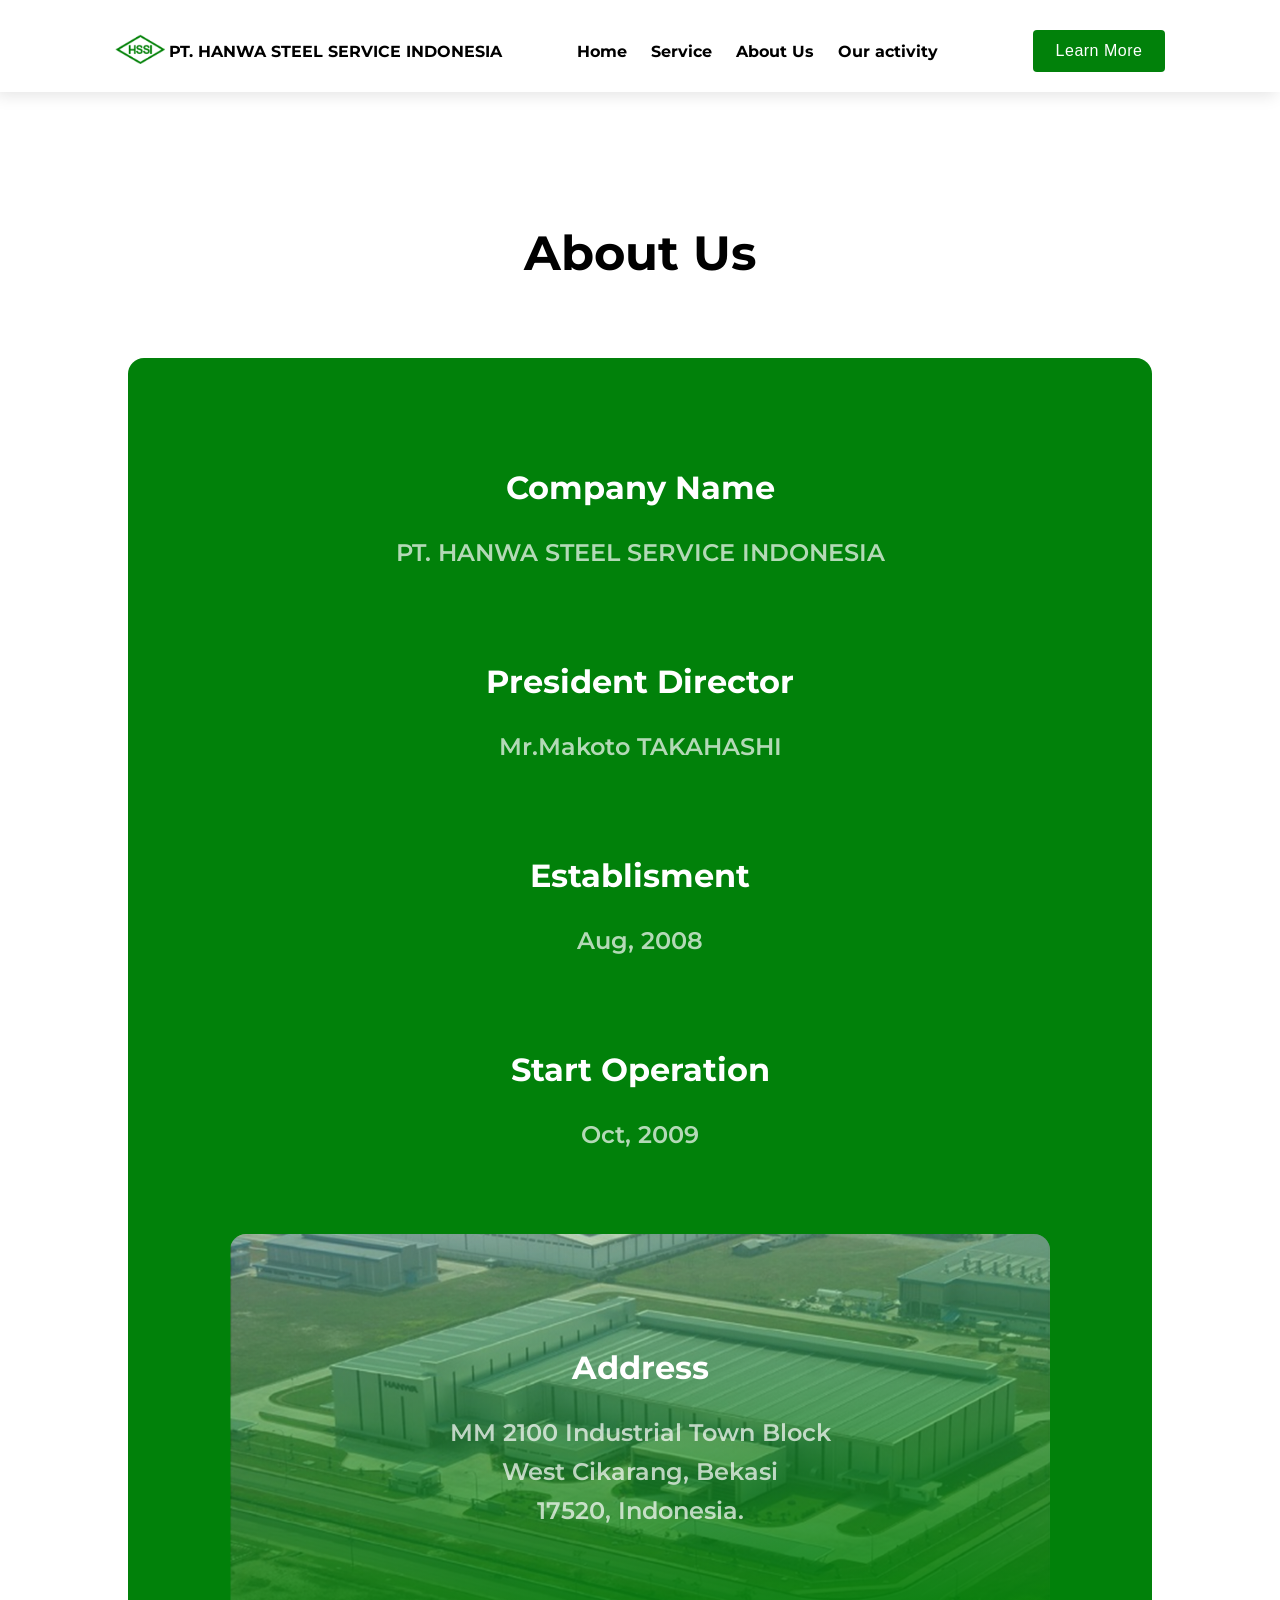
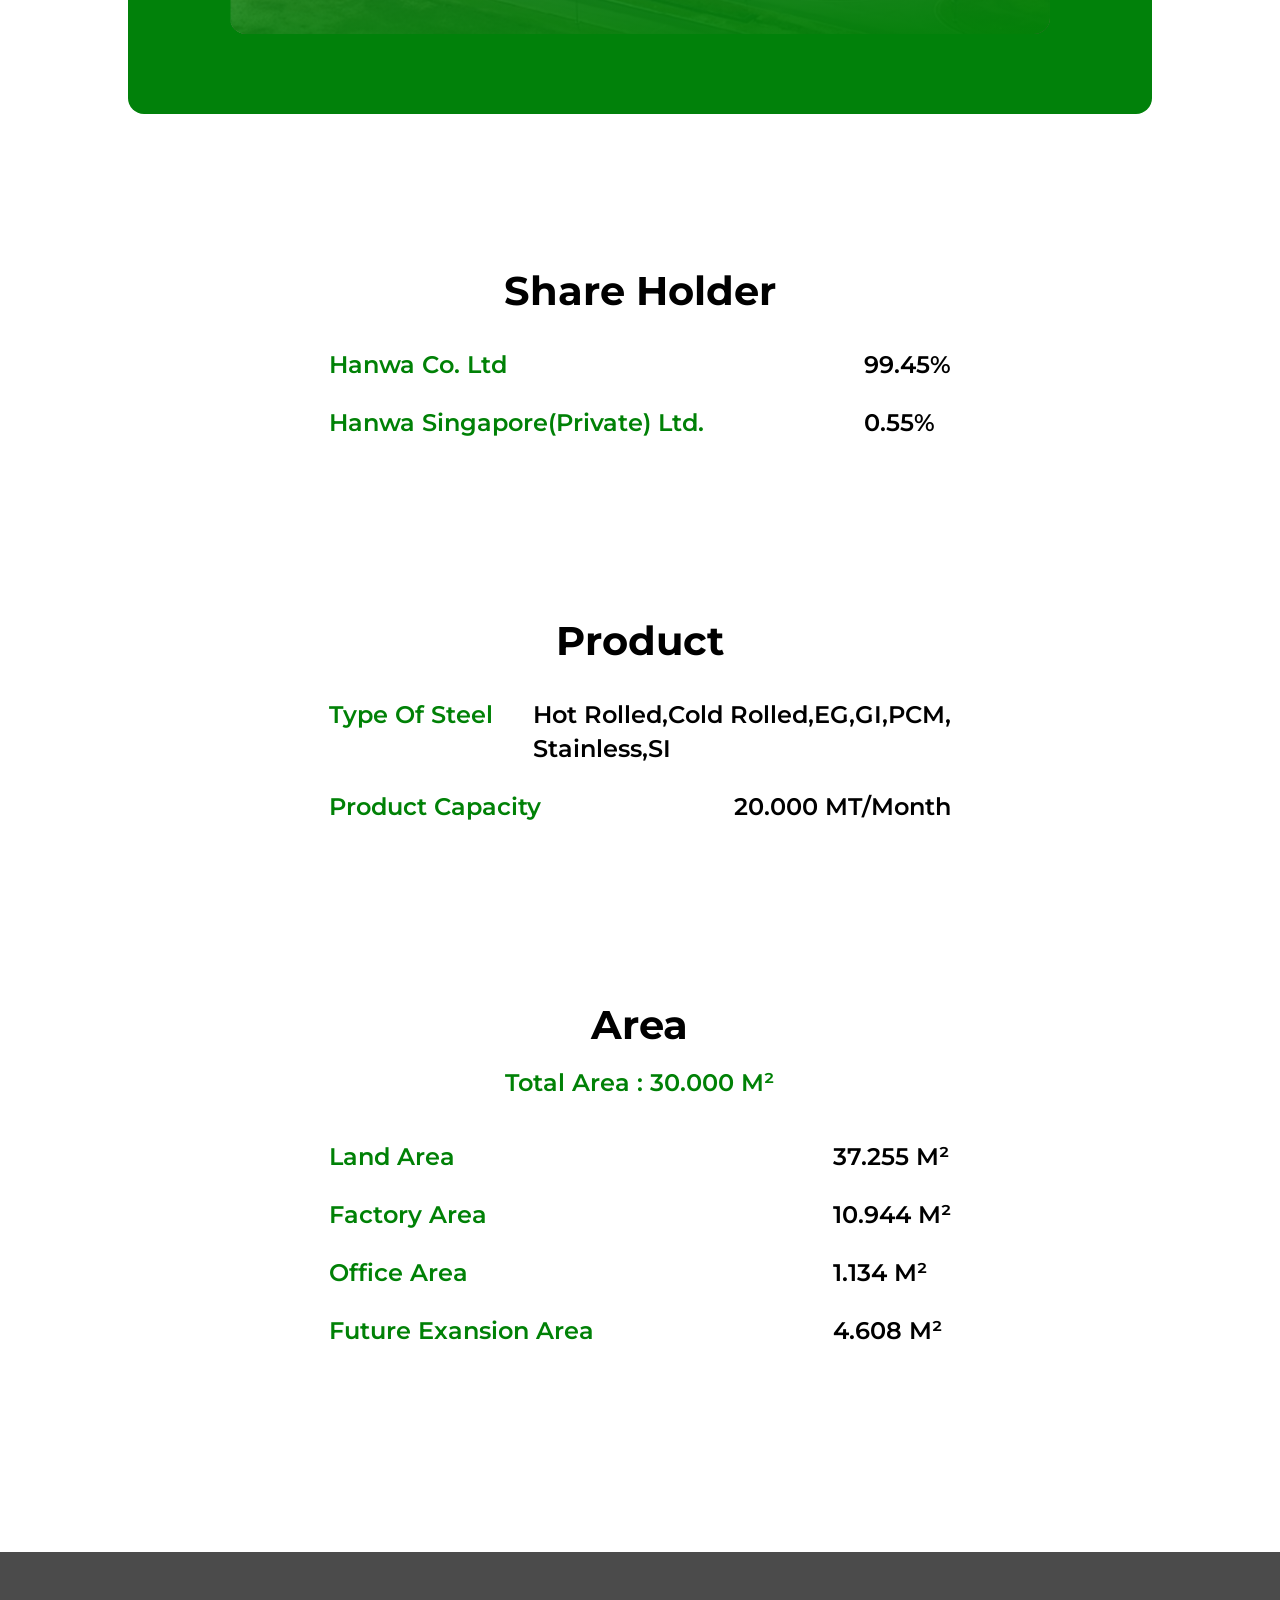
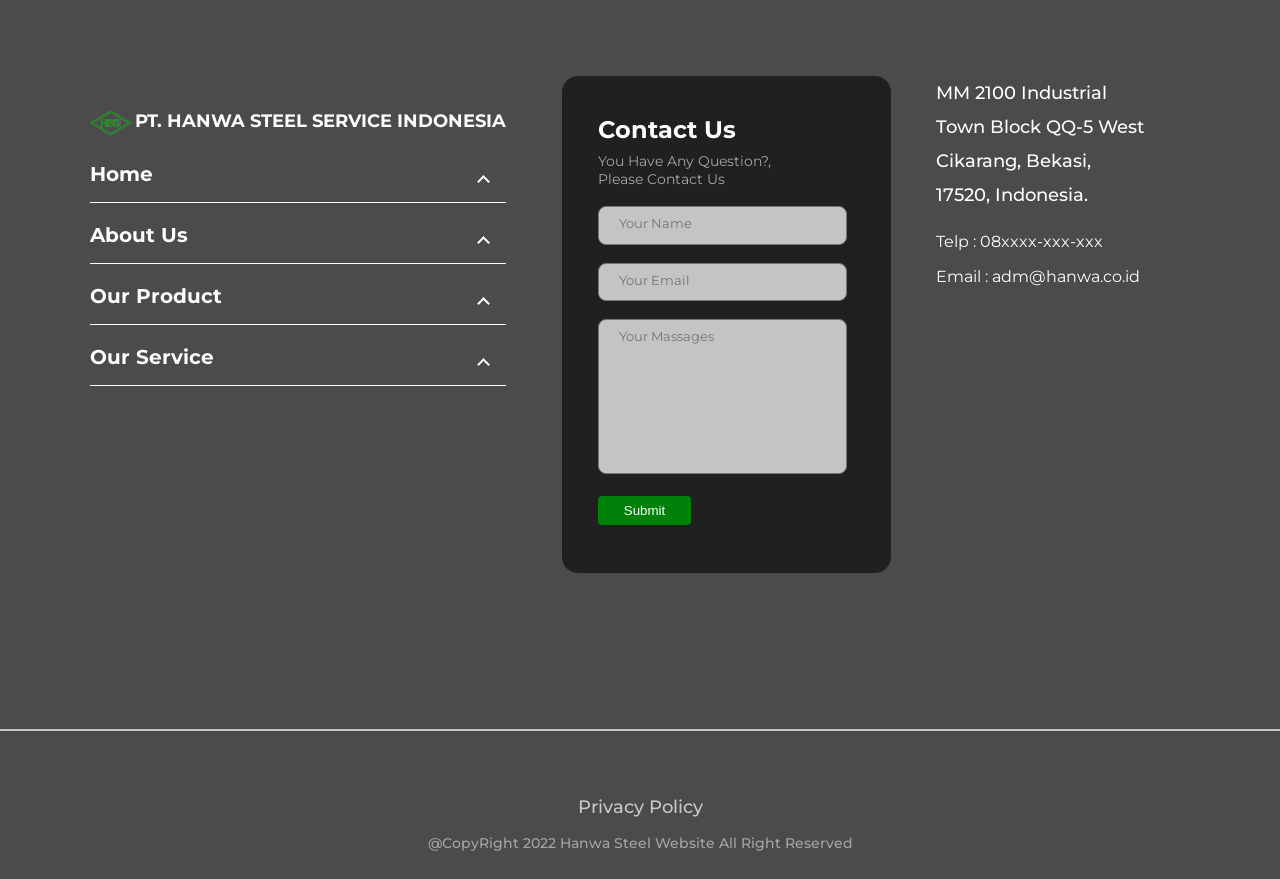
<file: Company-Web/RevWeb/AboutUs/aboutUs.html>
<!DOCTYPE html>
<html lang="en">
  <head>
    <meta charset="UTF-8" />
    <meta http-equiv="X-UA-Compatible" content="IE=edge" />
    <meta name="viewport" content="width=device-width, initial-scale=1.0" />
    <title>PT.HANWA STEEL SERVICE INDONESIA</title>
    <meta http-equiv='cache-control' content='no-cache'>
<meta http-equiv='expires' content='0'>
<meta http-equiv='pragma' content='no-cache'>
    <link rel="stylesheet" href="aboutUs.css" />
    <link rel="icon" type="image/x-icon" href="..\Image\favicon_io\favicon.ico">
  </head>
  <body onload="load()">
    <div class="loader">
        <img src="..\Image\load.gif" alt="">
    </div>
    <!-- NAVIGASI OPEN -->
    <nav class="nav">
      <div class="navDs">
        <ul class="logo">
          <li><img src="..\Image\Logo.png" alt="" /></li>
          <li>PT.&nbspHANWA&nbspSTEEL&nbspSERVICE&nbspINDONESIA</li>
          <li class="navMob">PT.&nbspHANWA&nbspSTEEL&nbspSERVICE&nbspINDONESIA</li>
        </ul>
        <ul>
          <li><a href="..\..\index.html" >Home</a></li>
          <li><a href="..\..\index.html#whyCU">Service</a></li>
          <li><a href="aboutUs.html">About&nbspUs</a></li>
          <li><a href="..\OurActivity\ourActivity.html">Our&nbspactivity</a></li>
        </ul>
        <ul>
          <button class="btn">Learn More</button>
        </ul>
      </div>
    </nav>
    <div class="menuOption">
      <div class="menu">
        <div class="top">
          <div class="arrow"></div>
        </div>
        <div class="bottom">
          <ul>
            <li><a href="..\..\index.html">Home</a></li>
            <li><a href="..\..\index.html#whyCU">Service</a></li>
            <li><a href="aboutUs.html">About Us</a></li>
            <li><a href="..\OurActivity\ourActivity.html">Our Activity</a></li>
          </ul>
          <div></div>
          <ul>
            <li>Help Center</li>
            <li>Contact Us</li>
          </ul>
        </div>
      </div>
      <div class="navSideMobile">
        <div class="sideMenu">
          <ul class="menuHam">
            <span></span>
            <span></span>
            <span></span>
          </ul>
          <p>MENU</p>
        </div>
      </div>
    </div>
    <!-- NAVIGASI CLOSE -->

    <!-- ABOUT US OPEN -->
        <!-- ABOUT US (green) -->
        <div class="aboutUs" id="aboutUs">
        <h2>About Us</h2>
        <ul class="contAbout">
            <li>
            <h3>Company Name</h3>
            <p>PT.&nbspHANWA&nbspSTEEL&nbspSERVICE&nbspINDONESIA</p>
            </li>
            <li>
            <h3>President Director</h3>
            <p>Mr.Makoto&nbspTAKAHASHI</p>
            </li>
            <li>
            <h3>Establisment</h3>
            <p>Aug,&nbsp2008</p>
            </li>
            <li>
            <h3>Start Operation</h3>
            <p>Oct,&nbsp2009</p>
            </li>
            <li>
            <div>
                <div>
                    <h3>Address</h3>
                    <p>MM 2100 Industrial Town Block<br>West Cikarang, Bekasi<br>17520, Indonesia.</p>
                </div>
            </div>
            </li>
        </li>
        </ul>
        <!-- ABOUT US (green) -->
        <!-- About us  (white) open -->
        <div class="aboutWht" id="aboutWhite">
            <ul>
                <li>
                    <h3>Share Holder</h3>
                    <ul>
                        <li>
                            <div>Hanwa Co. Ltd</div>
                            <div>Hanwa Singapore(Private) Ltd.</div>
                          </li>
                          <li>
                            <div>99.45%</div>
                            <div>0.55%</div>
                        </li>
                    </ul>
                </li>
                <li>
                    <h3>Product</h3>
                    <ul>
                        <li>
                            <div>Type&nbspOf&nbspSteel   </div>
                            <div class="liDes">Hot&nbspRolled,Cold&nbspRolled,EG,GI,PCM,<br>Stainless,SI</div>
                            <div class="liMob">Hot&nbspRolled,Cold&nbspRolled,<br>EG,GI,PCM,Stainless,SI</div>
                          </li>
                          <li>
                            <div>Product&nbspCapacity</div>
                            <div>20.000 MT/Month</div>
                        </li>
                    </ul>
                </li>
                <li>
                    <h3>Area</h3>
                    <p>Total Area : 30.000 M&#178</p>
                    <ul>
                        <li>
                            <div>Land&nbspArea</div>
                            <div>Factory&nbspArea</div>
                            <div>Office&nbspArea</div>
                            <div>Future&nbspExansion&nbspArea</div>
                        </li>
                        <li>
                            <div>37.255 M&#178</div>
                            <div>10.944 M&#178</div>
                            <div>1.134 M&#178</div>
                            <div>4.608 M&#178</div>
                        </li>
                    </ul>
                </li>
            </ul>
        </div>
        <!-- About us (white) close -->
    <!-- ABOUT US OPEN -->

    <!-- FOOTER -->
    <div class="footer">
      <ul class="logo Tab">
          <li><img src="..\Image\Logo.png" alt=""></li>
          <li >PT.&nbspHANWA&nbspSTEEL&nbspSERVICE&nbspINDONESIA</li>
          <li class="navMob">PT.&nbspHANWA&nbspSTEEL&nbspSERVICE&nbspINDONESIA</li>
      </ul>
      <div>
          <div class="group1">
              <ul class="logo Mob">
                  <li><img src="..\Image\Logo.png" alt=""></li>
                  <li >PT.&nbspHANWA&nbspSTEEL&nbspSERVICE&nbspINDONESIA</li>
                  <li class="navMob">PT.&nbspHANWA&nbspSTEEL&nbspSERVICE&nbspINDONESIA</li>
              </ul>
              <div>
                  <!-- MENU SCROLL DOWN -->
                  <div>       
                      <h3>Home</h3>
                      <div><div></div></div>
                      <ul>
                          <li><a href="..\..\index.html#whyCU">Why Choose US</a></li>
                          <li><a href="..\..\index.html#networkCompany">Global Company</a></li>
                          <li><a href="..\..\index.html#some">Some Basic Method</a></li>
                      </ul>

                  </div>
                  <div>     
                      <h3>About Us</h3>
                      <div><div></div></div>
                      <ul>
                          <li><a href="#aboutUs">Our Company</a></li>
                          <li><a href="#aboutWhite">Company Area</a></li>
                      </ul>

                  </div>
                  <div>      
                      <h3>Our Product</h3>
                      <div><div></div></div>
                      <ul>
                          <li><a href="..\..\index.html#ourProduct">Plate Steel</a></li>
                          <li><a href="..\..\index.html#ourProduct">Roll Steel</a></li>
                      </ul>
                  </div>
                  <div>      
                      <h3>Our Service</h3>
                      <div><div></div></div>
                      <ul>
                          <li><a href="..\..\index.html#safe" onclick="funcSafety()">Safety</a></li>
                          <li><a href="..\..\index.html#quality" onclick="funcQuality()">Quality</a></li>
                          <li><a href="..\..\index.html#efficiency" onclick="funcEffy()">Efficiency</a></li>
                      </ul>
                  </div>
              </div>
          </div>
          <div>
              <!-- BOX QUESTION -->
              <h2 class=>Contact Us</h2>
              <p>You Have Any Question?,<br>Please Contact Us</p>
              <form action="">
                  <textarea name="" id="" cols="30" rows="10" placeholder="Your Name" value="input"></textarea>
                  <textarea name="" id="" cols="30" rows="10" placeholder="Your Email" value="input"></textarea>
                  <textarea name="" id="" cols="30" rows="10" placeholder="Your Massages" value="input"></textarea>
                  <input type="button" value="Submit" >
              </form>
          </div>
          <div>
              <p>MM 2100 Industrial Town Block QQ-5 West Cikarang,
                  Bekasi, 17520, Indonesia.</p>
              <ul>
                  <li>Telp : 08xxxx-xxx-xxx</li>
                  <li>Email : adm@hanwa.co.id</li>
              </ul>
          </div>
      </div>
      <div>
          <div></div>
          <h3>Privacy Policy</h3>
          <p>@CopyRight 2022 Hanwa Steel Website All Right Reserved</p>
      </div>
  </div>
  <div class="alert">
  </div>
    <div class="alert"></div>
    <!-- FOOTER CLOSE -->
    <script src="aboutUs.js"></script>
  </body>
</html>
</file>
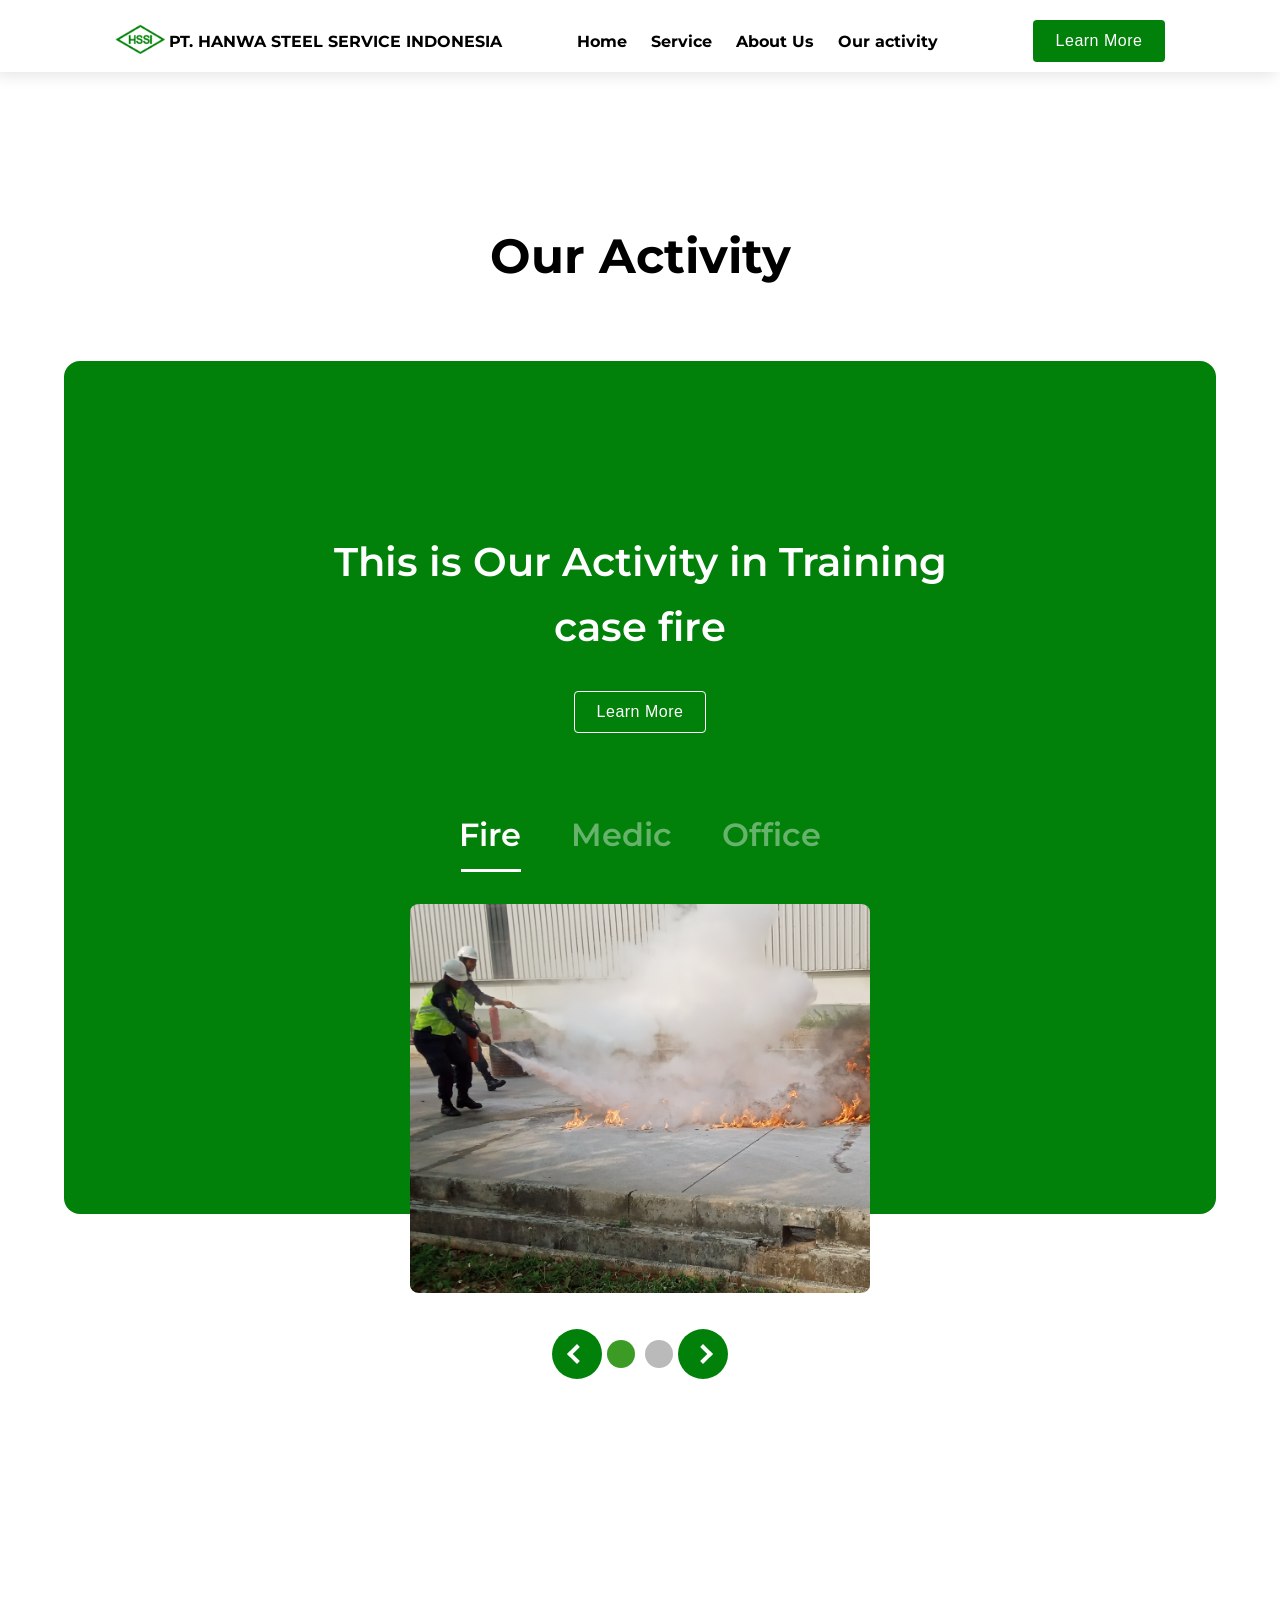
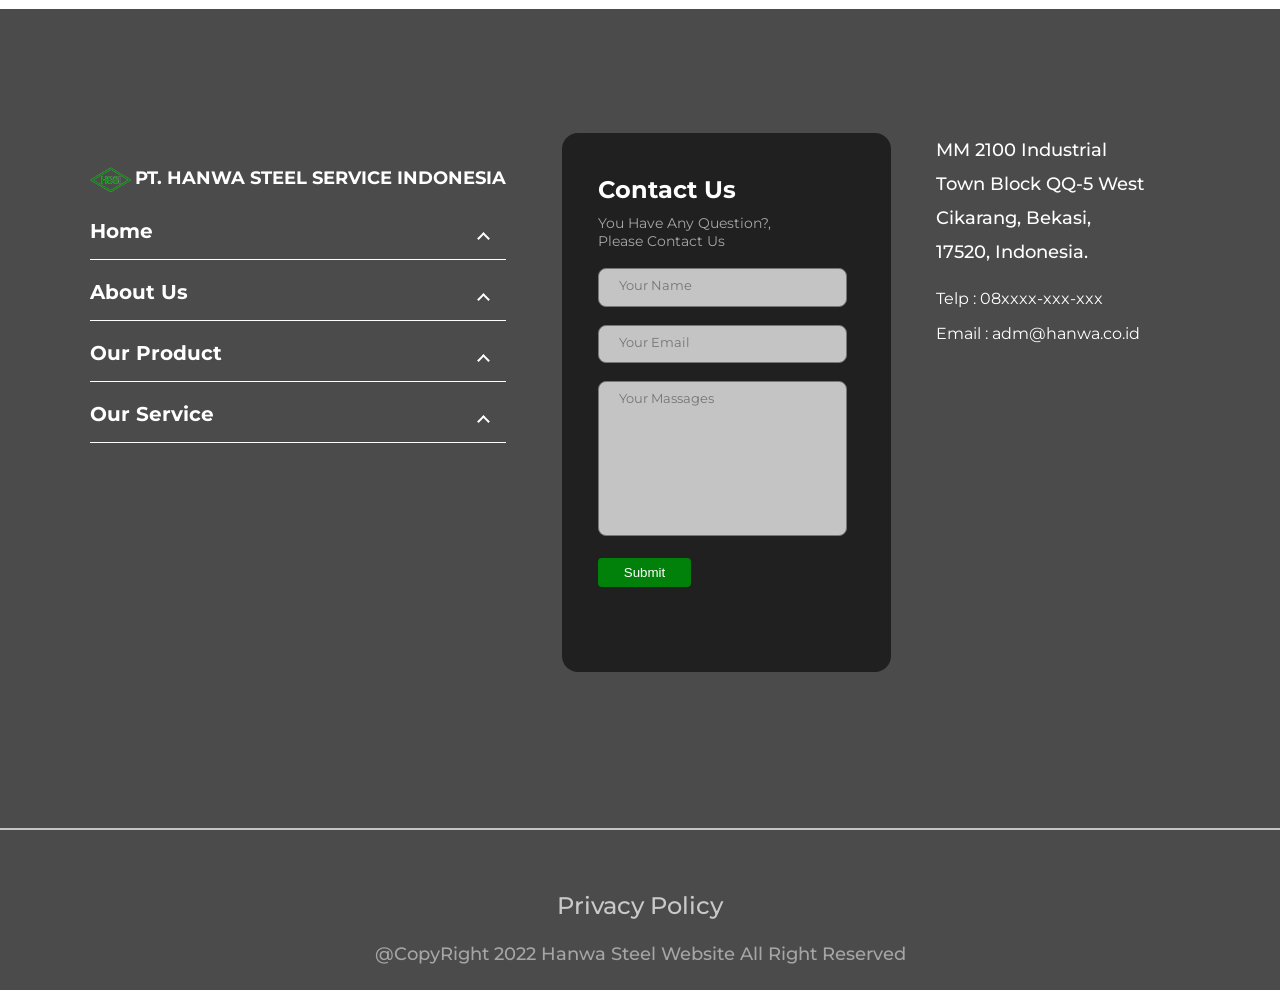
<file: Company-Web/RevWeb/OurActivity/ourActivity.html>
<!DOCTYPE html>
<html lang="en">
  <head>
    <meta charset="UTF-8" />
    <meta http-equiv="X-UA-Compatible" content="IE=edge" />
    <meta name="viewport" content="width=device-width, initial-scale=1.0" />
    <meta http-equiv="cache-control" content="no-cache" />
    <meta http-equiv="expires" content="0" />
    <meta http-equiv="pragma" content="no-cache" />
    <title>PT.HANWA STEEL SERVICE INDONESIA</title>
    <link rel="stylesheet" href="ourActivity.css" />
    <link rel="icon" type="image/x-icon" href="..\Image\favicon_io\favicon.ico" />
  </head>
  <body onload="load()">
    <div class="loader">
      <img src="..\Image\load.gif" alt="" />
    </div>
    <!-- NAVIGASI OPEN -->
    <nav class="nav">
      <div class="navDs">
        <ul class="logo">
          <li><img src="..\Image\Logo.png" alt="" /></li>
          <li>PT.&nbspHANWA&nbspSTEEL&nbspSERVICE&nbspINDONESIA</li>
          <li class="navMob">PT.&nbspHANWA&nbspSTEEL&nbspSERVICE&nbspINDONESIA</li>
        </ul>
        <ul>
          <li><a href="..\..\index.html">Home</a></li>
          <li><a href="..\..\index.html#whyCU">Service</a></li>
          <li><a href="..\AboutUs\aboutUs.html">About&nbspUs</a></li>
          <li><a href="ourActivity.html">Our&nbspactivity</a></li>
        </ul>
        <ul>
          <button class="btn">Learn More</button>
        </ul>
      </div>
    </nav>
    <div class="menuOption">
      <div class="menu">
        <div class="top">
          <div class="arrow"></div>
        </div>
        <div class="bottom">
          <ul>
            <li><a href="..\..\index.html">Home</a></li>
            <li><a href="..\..\index.html#whyCU">Service</a></li>
            <li><a href="..\AboutUs\aboutUs.html">About Us</a></li>
            <li><a href="ourActivity.html">Our Activity</a></li>
          </ul>
          <div></div>
          <ul>
            <li>Help Center</li>
            <li>Contact Us</li>
          </ul>
        </div>
      </div>
      <div class="navSideMobile">
        <div class="sideMenu">
          <ul class="menuHam">
            <span></span>
            <span></span>
            <span></span>
          </ul>
          <p>MENU</p>
        </div>
      </div>
    </div>
    <!-- NAVIGASI CLOSE -->

    <!-- OURACTIVITY OPEN -->
    <div class="ourAct">
      <h2>Our Activity</h2>
      <div>
        <div class="contGreen">
          <div>
            This is Our Activity in Training <br />
            case fire
          </div>
          <div>
            This is Our Activity in <br />
            Training case fire
          </div>
          <button class="btn ourAc">Learn More</button>
          <div>
            <ul>
              <li>Fire</li>
              <li>Medic</li>
              <li>Office</li>
            </ul>
            <div class="underLOur"></div>
          </div>
          <div></div>
        </div>
        <div class="img">
          <div class="imgSrc fire">
            <!-- <img src="..\Image\fire.png" alt="" class="fImg" /> -->
            <img src="..\Image\fire2.png" alt="" class="fImg" />
            <img src="..\Image\fire3.png" alt="" class="fImg" />
          </div>
          <div class="imgSrc Medic">
            <img src="..\Image\medic.png" alt="" />
            <img src="..\Image\medic2.png" alt="" />
            <!-- <img src="..\Image\medic3.png" alt="" /> -->
          </div>
          <div class="imgSrc Off">
            <img src="..\Image\office.png" alt="" />
            <img src="..\Image\office2.png" alt="" />
            <img src="..\Image\office3.png" alt="" />
          </div>
        </div>
      </div>
      <div class="dotGroup">
        <div class="dotClubBasic">
          <div class="arrowDotBasic" onclick="plusSlideFire(-1)"><div></div></div>
          <!-- <div class="dotBasic Active" onclick="currentSlideFire(1)"></div> -->
          <div class="dotBasic Active" onclick="currentSlideFire(1)"></div>
          <div class="dotBasic" onclick="currentSlideFire(2)"></div>
          <div class="arrowDotBasic" onclick="plusSlideFire(1)"><div></div></div>
        </div>
      </div>
      <div class="dotGroup">
        <div class="dotClubBasicM">
          <div class="arrowDotBasicM" onclick="plusSlideMedic(-1)"><div></div></div>
          <div class="dotBasicM Active" onclick="currentSlideMedic(1)"></div>
          <div class="dotBasicM" onclick="currentSlideMedic(2)"></div>
          <!-- <div class="dotBasicM" onclick="currentSlideMedic(3)"></div> -->
          <div class="arrowDotBasicM" onclick="plusSlideMedic(1)"><div></div></div>
        </div>
      </div>
      <div class="dotGroup">
        <div class="dotClubBasicO">
          <div class="arrowDotBasicO" onclick="plusSlideOff(-1)"><div></div></div>
          <div class="dotBasicO Active" onclick="currentSlideOff(1)"></div>
          <div class="dotBasicO" onclick="currentSlideOff(2)"></div>
          <div class="dotBasicO" onclick="currentSlideOff(3)"></div>
          <div class="arrowDotBasicO" onclick="plusSlideOff(1)"><div></div></div>
        </div>
      </div>
    </div>
    <!-- OUR ACTIVITY CLOSE -->

    <!-- FOOTER -->
    <div class="footer">
      <ul class="logo Tab">
        <li><img src="..\Image\Logo.png" alt="" /></li>
        <li>PT.&nbspHANWA&nbspSTEEL&nbspSERVICE&nbspINDONESIA</li>
        <li class="navMob">PT.&nbspHANWA&nbspSTEEL&nbspSERVICE&nbspINDONESIA</li>
      </ul>
      <div>
        <div class="group1">
          <ul class="logo Mob">
            <li><img src="..\Image\Logo.png" alt="" /></li>
            <li>PT.&nbspHANWA&nbspSTEEL&nbspSERVICE&nbspINDONESIA</li>
            <li class="navMob">PT.&nbspHANWA&nbspSTEEL&nbspSERVICE&nbspINDONESIA</li>
          </ul>
          <div>
            <!-- MENU SCROLL DOWN -->
            <div>
              <h3>Home</h3>
              <div><div></div></div>
              <ul>
                <li><a href="..\..\index.html#whyCU">Why Choose US</a></li>
                <li><a href="..\..\index.html#networkCompany">Global Company</a></li>
                <li><a href="..\..\index.html#some">Some Basic Method</a></li>
              </ul>
            </div>
            <div>
              <h3>About Us</h3>
              <div><div></div></div>
              <ul>
                <li><a href="..\AboutUs\aboutUs.html#aboutUs">Our Company</a></li>
                <li><a href="..\AboutUs\aboutUs.html#aboutWhite">Company Area</a></li>
              </ul>
            </div>
            <div>
              <h3>Our Product</h3>
              <div><div></div></div>
              <ul>
                <li><a href="..\..\index.html#ourProduct">Plate Steel</a></li>
                <li><a href="..\..\index.html#ourProduct">Roll Steel</a></li>
              </ul>
            </div>
            <div>
              <h3>Our Service</h3>
              <div><div></div></div>
              <ul>
                <li><a href="..\..\index.html#safe" onclick="funcSafety()">Safety</a></li>
                <li><a href="..\..\index.html#quality" onclick="funcQuality()">Quality</a></li>
                <li><a href="..\..\index.html#efficiency" onclick="funcEffy()">Efficiency</a></li>
              </ul>
            </div>
          </div>
        </div>
        <div>
          <!-- BOX QUESTION -->
          <h2>Contact Us</h2>
          <p>You Have Any Question?,<br />Please Contact Us</p>
          <form action="">
            <textarea name="" id="" cols="30" rows="10" placeholder="Your Name" value="input"></textarea>
            <textarea name="" id="" cols="30" rows="10" placeholder="Your Email" value="input"></textarea>
            <textarea name="" id="" cols="30" rows="10" placeholder="Your Massages" value="input"></textarea>
            <input type="button" value="Submit" />
          </form>
        </div>
        <div>
          <p>MM 2100 Industrial Town Block QQ-5 West Cikarang, Bekasi, 17520, Indonesia.</p>
          <ul>
            <li>Telp : 08xxxx-xxx-xxx</li>
            <li>Email : adm@hanwa.co.id</li>
          </ul>
        </div>
      </div>
      <div>
        <div></div>
        <h3>Privacy Policy</h3>
        <p>@CopyRight 2022 Hanwa Steel Website All Right Reserved</p>
      </div>
    </div>
    <div class="alert"></div>
    <!-- FOOTER CLOSE -->

    <script src="ourActivity.js"></script>
  </body>
</html>
</file>
<file: Company-Web/RevWeb/AboutUs/aboutUs.css>
@import url('https://fonts.googleapis.com/css2?family=Montserrat:wght@400;500;600;700;800;900&display=swap');
* {
  margin: 0;
  padding: 0;
}

html,
body {
  width: 100%;
  height: 100%;
  padding: 0;
  margin: 0;
  /* zoom: 0.8; */
  font-family: 'Montserrat', sans-serif;
}
li {
  height: 100%;
  list-style: none;
  font-family: 'Montserrat', sans-serif;
}
a {
  text-decoration: none;
}
h1,
p,
h2,
h3 {
  font-family: 'Montserrat', sans-serif;
}
/* LOADING STYLE */
body {
  overflow: hidden;
}
.loader img {
  width: 5%;
}

.loader {
  font-weight: 500;
  font-size: 2rem;
  display: flex;
  align-items: center;
  justify-content: center;
  flex-direction: column;
  background-color: white;
  width: 100%;
  height: 100%;
  position: fixed;
  z-index: 5;
}
/* NAVIGASI OPEN */
nav {
  padding-left: 115px;
  padding-right: 115px;
  z-index: 5;
  top: 0;
  right: 0;
  left: 0;
  transition: 1s;
  background-color: white;
  color: #000000;
  position: fixed;
  padding-top: 30px;
  box-shadow: -4px 4px 15px rgba(0, 0, 0, 0.1);
  padding-bottom: 20px;
}
.nav a,
.nav ul {
  color: #000000;
}

.navDs {
  display: flex;
  flex-direction: row;
  justify-content: space-between;
  align-items: center;
}
.navMob,
.navSideMobile {
  display: none;
}
ul {
  display: flex;
}
nav ul {
  font-size: 18px;
  font-weight: 700;
  color: white;
}
nav ul:nth-child(n + 4) {
  display: none;
}
nav a {
  color: white;
}
nav ul:nth-child(2) li:hover,
nav a:hover {
  color: #01810a;
  cursor: pointer;
}

.logo {
  display: flex;
  align-items: center;
}
.logo li:first-child img {
  width: 100%;
  overflow-x: hidden;
}
.logo li:first-child {
  width: 10%;
  margin-right: 16px;
}
nav ul:nth-child(2) li:nth-child(1n) {
  margin-left: 24px;
}
nav ul:nth-child(2) {
  margin-left: -15vh;
}
nav ul:nth-child(2) li:nth-child(n + 4) {
  margin-right: 5vh;
}
.logo li {
  font-size: 24px;
  font-weight: 700;
}
.btn {
  background-color: #01810a;
  color: white;
  width: 132px;
  height: 42px;
  border: none;
  font-size: 16px;
  font-weight: 500;
  border-radius: 4px;
  letter-spacing: 0.5px;
}
.btn:hover {
  background-color: transparent;
  border: 2px solid #01810a;
  cursor: pointer;
}
.menu {
  display: none;
}
/* NAVIGASI CLOSE */
/* ABOUT US (green) OPEN */
.aboutUs {
  height: auto;
  display: flex;
  flex-direction: column;
  align-items: center;
  margin-top: 221px;
}
.aboutUs h2 {
  font-weight: 700;
  font-size: 48px;
  line-height: 65px;
}
.contAbout {
  margin-top: 72px;
  color: white;
  width: 80%;
  height: 100%;
  background-color: #01810a;
  border-radius: 16px;
  display: flex;
  flex-direction: column;
  align-items: center;
  position: relative;
}
.contAbout > li:first-child {
  margin-top: 100px;
}
.contAbout > li {
  position: relative;
  display: flex;
  flex-direction: column;
  text-align: center;
  margin-bottom: 80px;
}
.contAbout > li h3 {
  font-weight: 700;
  font-size: 32px;
  line-height: 59px;
}
.contAbout > li p {
  font-weight: 600;
  font-size: 24px;
  line-height: 39px;
  margin-top: 16px;
  opacity: 0.7;
}
.contAbout > li:last-child > div {
  position: relative;
  background-image: url(../Image/Address.png);
  background-repeat: no-repeat;
  background-size: cover;
  background-position: center;
  width: 100%;
  height: 100%;
  border-radius: 16px;
}
.contAbout > li:last-child > div > div {
  display: flex;
  align-items: center;
  justify-content: center;
  flex-direction: column;
  width: 100%;
  height: 100%;
  background: linear-gradient(174.03deg, rgba(0, 129, 6, 0.16) 4.74%, #008106 104.23%);
  border-radius: 16px;
}
.contAbout > li:last-child > div {
  display: flex;
  height: 25rem;
  position: relative;
}
.contAbout > li:last-child {
  position: relative;
  display: flex;
  flex-direction: column;
  align-items: center;
  width: 80%;
  height: 50%;
}
/* White About Us Open */
.aboutWht {
  display: flex;
  justify-content: center;
  width: 90%;
}
.aboutWht > ul {
  display: flex;
  flex-direction: column;
  width: 90%;
}
.aboutWht > ul li > div.liMob {
  display: none;
}
.aboutWht > ul li > div.liDes {
  color: black;
}
.aboutWht > ul h3 {
  font-weight: 700;
  font-size: 40px;
  line-height: 34px;
}
.aboutWht > ul > li {
  display: flex;
  flex-direction: column;
  align-items: center;
  width: 100%;
  margin-top: 160px;
}
.aboutWht > ul > li:nth-child(2) > ul > li {
  flex-direction: row;
  justify-content: space-between;
  width: 100%;
}
.aboutWht > ul > li:nth-child(2) > ul {
  flex-direction: column;
}
.aboutWht > ul > li > ul > li {
  display: flex;
  flex-direction: column;
}
.aboutWht > ul > li > ul > li > div {
  display: flex;
  flex-direction: column;
  margin-bottom: 24px;
}
.aboutWht > ul > li > ul {
  margin-top: 40px;
  display: flex;
  align-items: baseline;
  justify-content: space-between;
  flex-direction: row;
  width: 60%;
}
.aboutWht > ul > li:last-child > p {
  margin-top: 24px;
}
.aboutWht > ul > li > ul > li:first-child,
.aboutWht > ul > li:nth-child(2) > ul > li div:first-child,
.aboutWht > ul > li:last-child > p {
  font-weight: 600;
  font-size: 24px;
  line-height: 34px;
  color: #008106;
}
.aboutWht > ul > li > ul > li:last-child div,
.aboutWht > ul > li:nth-child(2) > ul > li div:last-child {
  font-weight: 600;
  font-size: 24px;
  line-height: 34px;
  color: #000000;
}

  /* GRID */



/* White About Us Close */
/* FOOTER */
.footer {
  color: white;
  background-color: #4b4b4b;
  margin-top: 180px;
}
.footer > div {
  margin-left: 115px;
  margin-right: 115px;
  padding-top: 124px;
  display: flex;
  justify-content: space-between;
  flex-direction: row;
}
.footer .group1 > div > div {
  overflow: hidden;
  height: 40px;
  border-bottom: 1px solid white;
  width: 100%;
  margin-top: 20px;
  transition: 1s;
  cursor: pointer;
}
.footer .group1 > div > div.on {
  height: 130px;
}
.footer .logo li {
  font-size: 18px;
}
.footer a {
  color: white;
}
.footer .group1 > div > div > ul > li {
  font-size: 14px;
}
.footer .group1 > div > div > ul > li:nth-child(2) {
  margin-top: 8px;
  margin-bottom: 8px;
}
.footer .group1 > div > div > ul {
  margin-top: 16px;
  margin-bottom: 16px;
  display: flex;
  flex-direction: column;
}
.footer .group1 h3 {
  font-size: 20px;
}
.logo.Tab {
  display: none;
}
.group1 {
  margin-right: 56px;
}
.group1 .logo li:first-child {
  width: 41px;
}
/* (footer arrow) */
.footer > div > div:first-child {
  margin-top: 32px;
  width: 50%;
  display: flex;
  flex-direction: column;
  position: relative;
}
.footer > div > div > ul > li {
  margin-top: 4px;
}
.footer > div > div > div > div > div {
  margin-right: 18px;
}
.footer > div > div > div > div > div div {
  display: flex;
  float: right;
  margin: -9px auto;
  width: 7px;
  height: 7px;
  border-top: 2px solid white;
  border-left: 2px solid white;
}
.footer > div > div > div > div > div div {
  -webkit-transform: rotate(45deg);
  -moz-transform: rotate(45deg);
  -o-transform: rotate(45deg);
  transform: rotate(45deg);
  transition: 1s;
}
.footer > div > div > div > div > div div.on {
  -webkit-transform: rotate(-135deg);
  -moz-transform: rotate(-135deg);
  -o-transform: rotate(-135deg);
  transform: rotate(-135deg);
  transition: 1s;
}
.footer .group1 > div > div.on:nth-child(n + 2):nth-child(-n + 3) {
  height: 90px;
}
/* footer (box form) */
.footer > div > div:nth-child(2) {
  /* margin-left:4%; */
  width: 60%;
  background-color: #202020;
  display: flex;
  justify-content: center;
  flex-direction: column;
  border-radius: 16px;
}
.footer > div > div:nth-child(2) h2 {
  margin-left: 36px;
  padding-right: 26px;
  margin-top: 42px;
  font-size: 24px;
  line-height: 24px;
}
.footer > div > div:nth-child(2) p {
  margin-top: 10px;
  margin-left: 36px;
  padding-right: 26px;
  font-size: 14px;
  opacity: 0.6;
}
.footer form {
  margin-left: 36px;
  padding-right: 26px;
  margin-bottom: -80%;
}
textarea::placeholder {
  display: flex;
  justify-content: center;
  vertical-align: middle;
}
textarea[value='input'] {
  display: flex;
  font-family: 'Montserrat', sans-serif;
  justify-content: center;
  align-items: center;
  padding-left: 20px;
  padding-top: 8px;
  padding-bottom: 8px;
  vertical-align: middle;
}
form textarea {
  width: 85%;
  height: 3%;
  margin-top: 18px;
  resize: none;
  background-color: #c4c4c4;
  border-radius: 8px;
}
form textarea:nth-child(3) {
  height: 20%;
}
.footer input[type='button'] {
  color: white;
  width: 93px;
  height: 29px;
  border-radius: 4px;
  background-color: #01810a;
  border: none;
  padding: 0;
  margin-top: 22px;
  margin-bottom: 46px;
}
/* ?alamat (footer) */
.footer > div > div:nth-child(3) p {
  width: 70%;
  position: relative;
  margin-left: 15%;
  font-weight: 500;
  line-height: 34px;
  font-size: 18px;
}
.footer > div > div:nth-child(3) ul {
  display: flex;
  flex-direction: column;
  margin-top: 16px;
  margin-left: 15%;
}
.footer > div > div:nth-child(3) li:last-child {
  margin-top: 16px;
}
/* garis + privacy */
.footer > div:last-child {
  margin: 0;
  display: flex;
  flex-direction: column;
  align-items: center;
}
.footer > div:last-child div {
  width: 100%;
  height: 2px;
  background-color: #c4c4c4;
  position: relative;
  margin-bottom: 64px;
}
.footer > div:last-child h3 {
  font-weight: 500;
  font-size: 18px;
  line-height: 24px;
  opacity: 0.7;
  margin-bottom: 12px;
}
.footer > div:last-child p {
  font-weight: 500;
  font-size: 14px;
  line-height: 24px;
  opacity: 0.5;
  margin-bottom: 24px;
}
/* alert */
.alert {
  position: fixed;
  top: 10%;
  z-index: 2;
  left: -100%;
  right: 100%;
  display: flex;
  justify-content: center;
  padding: 1rem 0rem 1rem 1rem;
  color: white;
  background-color: rgb(255, 86, 86);
  transition: 1s;
}
/* FOOTER CLOSE */

/* SCREEN SETTING */
@media only screen and (max-width: 1230px) {
  nav {
    padding-left: 40px;
    padding-right: 40px;
  }
  nav ul:nth-child(2) {
    margin-left: 0;
  }
  nav ul {
    font-size: 16px;
  }
  .logo li:first-child {
    width: 50px;
    margin-right: 4px;
  }
  nav ul:nth-child(2) li:nth-child(1n) {
    margin-left: 10px;
  }
  nav ul:nth-child(2) li:nth-child(n + 4) {
    margin-right: 2vh;
  }
  .aboutWht > ul > li > ul {
    width: 95%;
  }
}
@media only screen and (max-width: 1430px) {
  nav ul:nth-child(2) {
    margin-left: 0;
  }
  nav ul {
    font-size: 16px;
  }
  .logo li:first-child {
    width: 50px;
    margin-right: 4px;
  }
  .logo li {
    font-size: 16px;
  }
  .Bsic {
    overflow: hidden;
  }
  .footer > div {
    margin-left: 90px;
    margin-right: 90px;
  }
  .group1 {
    width: 38%;
  }
  .footer form {
    margin-bottom: -300px;
  }
  .footer > div > div:nth-child(2) {
    width: 70%;
  }
}
@media screen and (max-width: 940px), (max-width: 1230px) {
  /* footer */
  .footer > div {
    margin-left: 45px;
    margin-right: 45px;
    padding-top: 24px;
  }
  .footer .group1 > div > div {
    width: 100%;
    height: 28px;
  }
  .footer .group1 h3 {
    font-size: 16px;
  }
  .footer > div > div:nth-child(3) p {
    font-size: 14px;
    line-height: 24px;
    width: 80%;
  }
  .footer > div > div:nth-child(3) ul {
    font-size: 14px;
  }
  .footer .logo.Tab {
    font-size: 16px;
    padding-top: 80px;
    margin-left: 45px;
  }
  .footer > div > div:first-child {
    margin-top: 0;
  }
  .logo.Tab {
    display: flex;
  }
  .logo.Mob {
    display: none;
  }
  .footer > div > div:nth-child(2) {
    margin-top: 20px;
    margin-left: -20px;
    overflow: hidden;
  }
  .footer > div > div:nth-child(3) {
    margin-top: 20px;
    margin-left: -20px;
  }
  .footer form {
    margin-bottom: -310px;
  }
  .footer .group1 > div > div > ul {
    margin-left: 16px;
  }
  .footer > div:last-child h3 {
    font-size: 16px;
    line-height: 0px;
  }
  .footer > div:last-child p {
    font-size: 16px;
    line-height: 24px;
  }
}

@media only screen and (max-width: 560px) {
  .loader img {
    width: 20%;
  }
  .loader {
    z-index: 10;
  }
  nav.nav {
    display: flex;
    margin: 0;
    padding-left: 16px;
    padding-right: 16px;
    padding-top: 20px;
  }
  .navDs .logo li:first-child {
    width: 20%;
    margin-right: 4px;
  }
  nav ul:nth-child(n + 2) {
    display: none;
  }
  nav ul:nth-child(n + 4) {
    display: flex;
  }
  .logo li {
    font-size: 16px;
  }
  .navMob {
    display: flex;
  }
  .logo li:nth-child(2n + 2) {
    display: none;
  }

  .menuHam {
    width: 20px;
    z-index: 6;
    height: 1.5px;
    position: relative;
    margin-top: 50%;
    margin-bottom: 6px;
    -webkit-transform: rotate(90deg);
    -moz-transform: rotate(90deg);
    -o-transform: rotate(90deg);
    transform: rotate(90deg);
    -webkit-transition: 0.5s ease-in-out;
    -moz-transition: 0.5s ease-in-out;
    -o-transition: 0.5s ease-in-out;
    transition: 0.5s ease-in-out;
    cursor: pointer;
    z-index: 6;
  }
  ul span {
    display: block;
    position: absolute;
    height: 3px;
    width: 100%;
    background: white;
    border-radius: 9px;
    opacity: 1;
    left: 0;
    -webkit-transform: rotate(0deg);
    -moz-transform: rotate(0deg);
    -o-transform: rotate(0deg);
    transform: rotate(0deg);
    -webkit-transition: 0.25s ease-in-out;
    -moz-transition: 0.25s ease-in-out;
    -o-transition: 0.25s ease-in-out;
    transition: 0.25s ease-in-out;
  }
  ul span:first-child {
    top: 0px;
  }
  ul span:nth-child(2) {
    top: 5px;
  }
  ul span:nth-child(3) {
    top: -5px;
  }
  .menuHam.open span {
    background: #ff0101;
  }
  .menuHam.open span:nth-child(1) {
    top: 0px;
    -webkit-transform: rotate(135deg);
    -moz-transform: rotate(135deg);
    -o-transform: rotate(135deg);
    transform: rotate(135deg);
  }
  .menuHam.open span:nth-child(2) {
    opacity: 0;
    left: -60px;
  }
  .menuHam.open span:nth-child(3) {
    top: 0px;
    -webkit-transform: rotate(-135deg);
    -moz-transform: rotate(-135deg);
    -o-transform: rotate(-135deg);
    transform: rotate(-135deg);
  }
  .menu.open {
    display: flex;
    flex-direction: column;
    width: 50%;
    position: fixed;
    top: 0;
    left: 50%;
    height: 100%;
    background: rgb(255, 255, 255);
    box-shadow: 0px 4px 25px rgba(0, 0, 0, 0.25);
    z-index: 9;
    -webkit-transition: 1s;
    -moz-transition: 1s;
    -o-transition: 1s;
    transition: 1s;
  }

  .menu {
    display: flex;
    flex-direction: column;
    width: 50%;
    top: 0;
    position: fixed;
    left: 100%;
    height: 100%;
    background: rgb(255, 255, 255);
    -webkit-transition: 1s;
    -moz-transition: 1s;
    -o-transition: 1s;
    transition: 1s;
    z-index: 5;
  }
  .menu ul {
    display: flex;
    flex-direction: column;
  }
  .menu .top {
    display: flex;
    overflow: hidden;
    background: #01810a;
    width: 100%;
    align-items: center;
    justify-content: flex-start;
  }
  .menu .arrow {
    display: flex;
    justify-content: flex-start;
    margin: 2vh;
    width: 10px;
    height: 10px;
    border-top: 2px solid rgb(255, 255, 255);
    border-left: 2px solid rgb(255, 255, 255);
    cursor: pointer;
  }
  .menu .arrow {
    transform: rotate(135deg);
  }
  .menu li {
    font-size: 16px;
    font-weight: 700;
    margin-left: 2vh;
  }
  .menu ul:first-child {
    margin-top: 1vh;
    margin-bottom: 5vh;
  }
  .menu li {
    margin-top: 5vh;
  }
  .menu ul:last-child {
    margin-top: 2vh;
    margin-bottom: 20%;
  }
  .menu a {
    color: black;
  }
  .menu .bottom div {
    width: 80%;
    margin-left: 2vh;
    height: 1px;
    background: black;
  }
  /* MENU SIDE MOBILE OPEN */
  .menuOption {
    display: flex;
    flex-direction: row;
  }
  .navSideMobile {
    display: flex;
    flex-direction: column;
    color: white;
    z-index: 5;
    right: 0;
    position: fixed;
    top: 60%;
    -webkit-transition: 1s;
    -moz-transition: 1s;
    -o-transition: 1s;
    transition: 1s;
  }
  .navSideMobile.open {
    right: 50%;
    -webkit-transition: 1s;
    -moz-transition: 1s;
    -o-transition: 1s;
    transition: 1s;
  }
  .sideMenu {
    display: flex;
    flex-direction: column;
    color: white;
    overflow: hidden;
    align-items: center;
    border-radius: 8px 0px 0px 8px;
    z-index: 3;
    background-color: #01810a;
    transition: 1s;
  }
  .sideMenu.Active.none {
    background-color: #01810a;
    transition: 0.3s;
  }
  .sideMenu.Active.none.foot {
    background-color: transparent;
    transition: 0.3s;
  }
  .sideMenu.Active {
    background-color: transparent;
    transition: 0.3s;
  }
  .navSideMobile .sideMenu p {
    z-index: 1;
    padding: 50% 0% 50% 0%;
    font-size: 14px;
    font-weight: 700;
    -webkit-transform: rotate(270deg);
    -moz-transform: rotate(270deg);
    -o-transform: rotate(270deg);
    transform: rotate(270deg);
  }
  /* MENU SIDE MOBILE CLOSE */
  /* ABOUT US open */
  .aboutUs {
    align-items: inherit;
    margin-top: 155px;
  }
  .aboutUs h2 {
    text-align: center;
    font-size: 36px;
  }
  .contAbout > li h3 {
    font-size: 24px;
  }
  .contAbout > li p {
    font-size: 18px;
  }
  /* white area About Us */
  .aboutWht {
    width: 100%;
    margin-bottom: 124px;
  }
  .contAbout {
    margin-top: 42px;
    width: 100%;
  }
  .contAbout > li:first-child {
    margin-top: 64px;
  }
  .aboutWht > ul li > div.liDes {
    display: none;
  }
  .aboutWht > ul li > div.liMob {
    display: flex;
  }
  .contAbout > li:last-child > div {
    height: 13rem;
  }
  .contAbout > li p {
    margin-top: 8px;
  }
  .contAbout > li h3 {
    line-height: 34px;
  }
  .contAbout > li {
    margin-bottom: 56px;
  }
  .aboutWht ul h3 {
    font-size: 24px;
  }
  .aboutWht > ul > li > ul > li:first-child,
  .aboutWht > ul > li:nth-child(2) > ul > li div:first-child,
  .aboutWht > ul > li:last-child > p {
    font-size: 18px;
    line-height: 34px;
  }
  .aboutWht > ul > li > ul {
    width: 100%;
  }
  .aboutWht > ul > li > ul > li:last-child div,
  .aboutWht > ul > li:nth-child(2) > ul > li div:last-child {
    font-size: 18px;
  }
  .aboutWht > ul > li:last-child > p {
    margin-top: 8px;
  }
  /* About us close */

  /* FOOTER OPEN */
  .footer {
    background-color: #4b4b4b;
    margin-top: 0px;
  }
  .footer > div {
    margin-left: 24px;
    margin-right: 24px;
    padding-top: 0px;
    display: flex;
    justify-content: inherit;
    flex-direction: column;
  }
  .footer .navMob {
    color: white;
  }
  .logo.Mob {
    display: flex;
  }
  .logo.Tab {
    display: none;
  }

  /* (footer) qna */

  .group1 .logo li:first-child {
    width: 50px;
  }
  .footer .group1 li.navMob {
    font-size: 14px;
    font-weight: 600;
  }
  .footer h3,
  .footer li {
    color: white;
  }
  .footer .group1 h3 {
    font-size: 16px;
    font-weight: 600;
  }
  .footer li {
    font-size: 14px;
    font-weight: 500;
  }
  .footer li:nth-child(2) {
    margin-top: 8px;
    margin-bottom: 8px;
  }
  .footer > div > div > div > ul {
    display: flex;
    flex-direction: column;
    margin-top: 8px;
  }
  .footer .group1 > div > div {
    overflow: hidden;
    height: 24px;
    border-bottom: 1px solid white;
    width: 100%;
    margin-top: 18px;
    transition: 1s;
    cursor: pointer;
  }
  .footer .logo {
    padding-top: 56px;
  }
  .footer > div > div > div {
    height: 100%;
    margin-top: 18px;
    width: 100%;
    overflow: hidden;
    border-bottom: 1px solid whitesmoke;
    transition: 1s;
  }
  .footer > div > div > div.on {
    height: 104px;
    transition: 1s;
  }
  .footer > div > div:first-child {
    margin-top: 32px;
    width: 100%;
    display: flex;
    flex-direction: column;
    position: relative;
  }
  .footer > div > div > ul > li {
    margin-top: 4px;
  }
  .footer .group1 > div > div > div > div {
    display: flex;
    float: right;
    margin: -9px auto;
    width: 7px;
    height: 7px;
    border-top: 2px solid white;
    border-left: 2px solid white;
  }
  .footer .group1 > div > div > div > div {
    -webkit-transform: rotate(45deg);
    -moz-transform: rotate(45deg);
    -o-transform: rotate(45deg);
    transform: rotate(45deg);
    transition: 1s;
  }
  .footer .group1 > div > div > div > div.on {
    -webkit-transform: rotate(-135deg);
    -moz-transform: rotate(-135deg);
    -o-transform: rotate(-135deg);
    transform: rotate(-135deg);
    transition: 1s;
  }

  /* (footer) box form */

  .footer > div > div:nth-child(2) {
    margin-top: 68px;
    margin-left: 0px;
    width: 100%;
    height: 100%;
    background-color: #202020;
    border-radius: 8px;
    display: flex;
    flex-direction: column;
  }
  .footer > div:first-child > div:nth-child(2) h2 {
    font-size: 24px;
    color: white;
    margin-top: 46px;
  }
  .footer > div > div:nth-child(2) h2 {
    text-align: inherit;
  }
  .footer > div:first-child > div:nth-child(2) p {
    font-size: 14px;
    line-height: 22px;
    letter-spacing: 2px;
    font-weight: 500;
    color: white;
    opacity: 0.8;
  }
  .footer form {
    display: flex;
    flex-direction: column;
    margin-bottom: 0%;
    padding-right: 0px;
  }
  form textarea {
    resize: none;
    margin-top: 16px;
    width: 95%;
    height: auto;
    border: none;
    height: 33px;
    background-color: #c4c4c4;
    border-radius: 8px;
  }
  textarea::placeholder {
    display: flex;
    justify-content: center;
    vertical-align: middle;
  }
  textarea[value='input'] {
    display: flex;
    font-family: 'Montserrat', sans-serif;
    justify-content: center;
    align-items: center;
    padding-left: 20px;
    padding-top: 16px;
    vertical-align: middle;
  }
  textarea:nth-child(3) {
    height: 140px;
    display: flex;
  }
  .footer input[type='button'] {
    color: white;
    width: 93px;
    height: 29px;
    border-radius: 4px;
    background-color: #01810a;
    border: none;
    padding: 0;
    margin-top: 22px;
    margin-bottom: 46px;
  }
  .footer > div > div ~ div:nth-child(3) p,
  .footer > div > div ~ div:nth-child(3) h2,
  form {
    margin-left: 24px;
    margin-right: 40px;
  }
  /* (footer) Alamat*/
  .footer > div:first-child > div:nth-child(3) {
    margin-top: 86px;
  }
  .footer > div:first-child > div:nth-child(3) p {
    color: white;
    width: 48%;
    font-style: normal;
    font-weight: 500;
    font-size: 12px;
    line-height: 24px;
    margin-left: 0%;
  }
  .footer > div:first-child > div:nth-child(3) ul {
    display: flex;
    flex-direction: column;
    margin-left: 0%;
  }
  .footer > div:first-child > div:nth-child(3) ul li {
    font-weight: 500;
    font-size: 14px;
    line-height: 24px;
    margin-top: 16px;
  }
  .footer > div > div:nth-child(3) ul {
    margin-left: 24px;
  }
  /* (footer) garis */
  .footer > div:last-child div {
    width: 100%;
    margin: 32px -24px 32px -24px;
    height: 1px;
    position: relative;
    background-color: white;
  }
  /* (footer) last */
  .footer > div:last-child h3,
  .footer > div:last-child p {
    text-align: center;
    color: white;
    font-weight: 500;
    font-size: 12px;
    line-height: 24px;
    opacity: 0.7;
    margin-bottom: 0px;
    padding-bottom: 0px;
  }
  .footer > div:last-child p {
    font-size: 8px;
    opacity: 0.5;
    padding-bottom: 24px;
  }
  /* FOOTER CLOSE */
}

@media only screen and (max-width: 400px) {
  nav {
    justify-content: center;
  }
  .logo li {
    font-size: 10.5px;
  }
  .navDs .logo li:first-child {
    width: 40px;
    margin-right: 4px;
  }
  .logo {
    justify-content: center;
  }
  /* ABOUT US */
  .aboutUs {
    margin-top: 100px;
  }
  .contAbout > li p {
    font-size: 14px;
  }
  /* ABOUT US WHITE AREA */
  .aboutWht > ul > li > ul > li:last-child div,
  .aboutWht > ul > li:nth-child(2) > ul > li div:last-child {
    font-size: 16px;
  }
  .aboutWht > ul > li > ul > li:first-child,
  .aboutWht > ul > li:nth-child(2) > ul > li div:first-child,
  .aboutWht > ul > li:last-child > p {
    font-size: 16px;
  }
  .logo.Mob {
    display: inherit;
  }
  .logo.Tab {
    display: none;
  }
  .footer .group1 li.navMob {
    font-size: 10px;
  }
}
@media screen and (max-width: 900px) and (min-width: 560px) {
  .loader img {
    width: 20%;
  }
  .loader {
    z-index: 10;
  }
  nav.nav {
    display: flex;
    margin: 0;
    padding-left: 16px;
    padding-right: 16px;
    padding-top: 30px;
    justify-content: center;
  }
  .navDs .logo li:first-child {
    width: 50px;
    margin-right: 4px;
  }
  nav ul:nth-child(n + 2) {
    display: none;
  }
  nav ul:nth-child(n + 4) {
    display: flex;
  }
  .logo li {
    font-size: 16px;
  }
  .navMob {
    display: flex;
  }
  .logo li:nth-child(2n + 2) {
    display: none;
  }

  .menuHam {
    width: 20px;
    z-index: 6;
    height: 1.5px;
    position: relative;
    margin-top: 50%;
    margin-bottom: 6px;
    -webkit-transform: rotate(90deg);
    -moz-transform: rotate(90deg);
    -o-transform: rotate(90deg);
    transform: rotate(90deg);
    -webkit-transition: 0.5s ease-in-out;
    -moz-transition: 0.5s ease-in-out;
    -o-transition: 0.5s ease-in-out;
    transition: 0.5s ease-in-out;
    cursor: pointer;
    z-index: 6;
  }
  ul span {
    display: block;
    position: absolute;
    height: 3px;
    width: 100%;
    background: white;
    border-radius: 9px;
    opacity: 1;
    left: 0;
    -webkit-transform: rotate(0deg);
    -moz-transform: rotate(0deg);
    -o-transform: rotate(0deg);
    transform: rotate(0deg);
    -webkit-transition: 0.25s ease-in-out;
    -moz-transition: 0.25s ease-in-out;
    -o-transition: 0.25s ease-in-out;
    transition: 0.25s ease-in-out;
  }
  ul span:first-child {
    top: 0px;
  }
  ul span:nth-child(2) {
    top: 5px;
  }
  ul span:nth-child(3) {
    top: -5px;
  }
  .menuHam.open span {
    background: #ff0101;
  }
  .menuHam.open span:nth-child(1) {
    top: 0px;
    -webkit-transform: rotate(135deg);
    -moz-transform: rotate(135deg);
    -o-transform: rotate(135deg);
    transform: rotate(135deg);
  }
  .menuHam.open span:nth-child(2) {
    opacity: 0;
    left: -60px;
  }
  .menuHam.open span:nth-child(3) {
    top: 0px;
    -webkit-transform: rotate(-135deg);
    -moz-transform: rotate(-135deg);
    -o-transform: rotate(-135deg);
    transform: rotate(-135deg);
  }
  .menu.open {
    display: flex;
    flex-direction: column;
    width: 50%;
    position: fixed;
    top: 0;
    left: 50%;
    height: 100%;
    background: rgb(255, 255, 255);
    box-shadow: 0px 4px 25px rgba(0, 0, 0, 0.25);
    z-index: 9;
    -webkit-transition: 1s;
    -moz-transition: 1s;
    -o-transition: 1s;
    transition: 1s;
  }

  .menu {
    display: flex;
    flex-direction: column;
    width: 50%;
    top: 0;
    position: fixed;
    left: 100%;
    height: 100%;
    background: rgb(255, 255, 255);
    -webkit-transition: 1s;
    -moz-transition: 1s;
    -o-transition: 1s;
    transition: 1s;
    z-index: 5;
  }
  .menu ul {
    display: flex;
    flex-direction: column;
  }
  .menu .top {
    display: flex;
    overflow: hidden;
    background: #01810a;
    width: 100%;
    align-items: center;
    justify-content: flex-start;
  }
  .menu .arrow {
    display: flex;
    justify-content: flex-start;
    margin: 2vh;
    width: 10px;
    height: 10px;
    border-top: 2px solid rgb(255, 255, 255);
    border-left: 2px solid rgb(255, 255, 255);
    cursor: pointer;
  }
  .menu .arrow {
    transform: rotate(135deg);
  }
  .menu li {
    font-size: 16px;
    font-weight: 700;
    margin-left: 2vh;
  }
  .menu ul:first-child {
    margin-top: 1vh;
    margin-bottom: 5vh;
  }
  .menu li {
    margin-top: 5vh;
  }
  .menu ul:last-child {
    margin-top: 2vh;
    margin-bottom: 20%;
  }
  .menu a {
    color: black;
  }
  .menu .bottom div {
    width: 80%;
    margin-left: 2vh;
    height: 1px;
    background: black;
  }
  /* MENU SIDE MOBILE OPEN */
  .menuOption {
    display: flex;
    flex-direction: row;
  }
  .navSideMobile {
    display: flex;
    flex-direction: column;
    color: white;
    z-index: 5;
    right: 0;
    position: fixed;
    top: 60%;
    -webkit-transition: 1s;
    -moz-transition: 1s;
    -o-transition: 1s;
    transition: 1s;
  }
  .navSideMobile.open {
    right: 50%;
    -webkit-transition: 1s;
    -moz-transition: 1s;
    -o-transition: 1s;
    transition: 1s;
  }
  .sideMenu {
    display: flex;
    flex-direction: column;
    color: white;
    overflow: hidden;
    align-items: center;
    border-radius: 8px 0px 0px 8px;
    z-index: 3;
    background-color: #01810a;
    transition: 1s;
  }
  .sideMenu.Active.none {
    background-color: #01810a;
    transition: 0.3s;
  }
  .sideMenu.Active.none.foot {
    background-color: transparent;
    transition: 0.3s;
  }
  .sideMenu.Active {
    background-color: transparent;
    transition: 0.3s;
  }
  .navSideMobile .sideMenu p {
    z-index: 1;
    padding: 50% 0% 50% 0%;
    font-size: 14px;
    font-weight: 700;
    -webkit-transform: rotate(270deg);
    -moz-transform: rotate(270deg);
    -o-transform: rotate(270deg);
    transform: rotate(270deg);
  }
  /*  */
  .contAbout {
    width: 95%;
  }
  .aboutWht > ul > li > ul {
    width: 100%;
  }
  /* FOOTER */
  .footer > div > div:nth-child(3) p,
  .footer > div > div:nth-child(3) ul,
  .footer > div > div:nth-child(2) p {
    font-size: 12px;
  }
  .footer > div > div:nth-child(2) h2 {
    font-size: 20px;
  }
  .footer > div > div:nth-child(2) h2,
  .footer > div > div:nth-child(2) p {
    margin-left: 28px;
  }

  /* FOOTER (form) */
  .footer form {
    margin-left: 28px;
  }
}

@media only screen and (height: 1366px) {
  .aboutWht > ul > li > ul {
    width: 80%;
  }
}
</file>
<file: Company-Web/RevWeb/OurActivity/ourActivity.css>
@import url('https://fonts.googleapis.com/css2?family=Montserrat:wght@400;500;600;700;800;900&display=swap');
* {
  margin: 0;
  padding: 0;
}

html,
body {
  width: 100%;
  height: 100%;
  padding: 0;
  margin: 0;
  /* zoom: 0.8; */
  font-family: 'Montserrat', sans-serif;
}
li {
  height: 100%;
  list-style: none;
  font-family: 'Montserrat', sans-serif;
}
a {
  text-decoration: none;
}
h1,
p,
h2,
h3 {
  font-family: 'Montserrat', sans-serif;
}
/* LOADING */
/* LOADING STYLE */
body {
  overflow: hidden;
}
.loader img {
  width: 5%;
}

.loader {
  font-weight: 500;
  font-size: 2rem;
  display: flex;
  align-items: center;
  justify-content: center;
  flex-direction: column;
  background-color: white;
  width: 100%;
  height: 100%;
  position: fixed;
  z-index: 5;
}
/* NAVIGASI OPEN */
nav {
  padding-left: 115px;
  padding-right: 115px;
  z-index: 5;
  top: 0;
  right: 0;
  left: 0;
  transition: 1s;
  background-color: white;
  color: #000000;
  position: fixed;
  padding-top: 20px;
  box-shadow: -4px 4px 15px rgba(0, 0, 0, 0.1);
  padding-bottom: 10px;
}
.nav a,
.nav ul {
  color: #000000;
}

.navDs {
  display: flex;
  flex-direction: row;
  justify-content: space-between;
  align-items: center;
}
.navMob,
.navSideMobile {
  display: none;
}
ul {
  display: flex;
}
nav ul {
  font-size: 18px;
  font-weight: 700;
  color: white;
}
nav ul:nth-child(n + 4) {
  display: none;
}
nav a {
  color: white;
}
nav ul:nth-child(2) li:hover,
nav a:hover {
  color: #01810a;
  cursor: pointer;
}

.logo {
  display: flex;
  align-items: center;
}
.logo li:first-child img {
  width: 100%;
  overflow-x: hidden;
}
.logo li:first-child {
  width: 10%;
  margin-right: 16px;
}
nav ul:nth-child(2) li:nth-child(1n) {
  margin-left: 24px;
}
nav ul:nth-child(2) {
  margin-left: -15vh;
}
nav ul:nth-child(2) li:nth-child(n + 4) {
  margin-right: 5vh;
}
.logo li {
  font-size: 24px;
  font-weight: 700;
}
.btn {
  background-color: #01810a;
  color: white;
  width: 132px;
  height: 42px;
  border: none;
  font-size: 16px;
  font-weight: 500;
  border-radius: 4px;
  letter-spacing: 0.5px;
}
.btn:hover {
  background-color: transparent;
  border: 2px solid #01810a;
  cursor: pointer;
}
.menu {
  display: none;
}
/* NAVIGASI CLOSE */

/* OUR ACTIVITY OPEN */
.ourAct {
  margin-top: 224px;
  display: flex;
  flex-direction: column;
  align-items: center;
}
.ourAct h2 {
  font-weight: 700;
  font-size: 48px;
  line-height: 65px;
}
.ourAct > div {
  width: 90%;
}
.contGreen {
  margin-top: 72px;
  display: flex;
  justify-content: center;
  align-items: center;
  width: 100%;
  height: 50%;
  flex-direction: column;
  background-color: #01810a;
  border-radius: 16px;
  position: relative;
  z-index: 1;
}
.contGreen > div:first-child,
.contGreen > div:nth-child(2) {
  display: flex;
  padding-top: 168px;
  color: white;
  font-weight: 600;
  font-size: 40px;
  line-height: 65px;
  text-align: center;
}
.contGreen > div:nth-child(2) {
  display: none;
}
.btn.ourAc {
  margin-top: 32px;
  margin-bottom: 80px;
  background-color: transparent;
  border: 1px solid white;
}
.btn.ourAc:hover {
  background-color: white;
  color: #01810a;
}
.contGreen > div ul {
  color: white;
  font-weight: 600;
  font-size: 32px;
  line-height: 44px;
  margin-bottom: 12px;
}
.contGreen > div ul > li {
  cursor: pointer;
}
.contGreen > div ul > li:nth-child(2) {
  margin-left: 50px;
  margin-right: 50px;
}
.contGreen > div ul > li:nth-child(n + 2) {
  opacity: 0.4;
}
.underLOur {
  background-color: white;
  width: 60px;
  height: 3px;
  margin-bottom: 342px;
  position: relative;
  left: 2px;
  transition: 1s;
}
.underLOur.M {
  left: 130px;
}
.underLOur.O {
  left: 282px;
}
/* Our Activity (img) */
.img,
.imgSrc {
  display: flex;
  flex-direction: column;
  align-items: center;
  justify-content: center;
  position: relative;
  z-index: 2;
}
.img {
  margin-top: -310px;
}
.imgSrc > img {
  display: flex;
  width: 40%;
}
.imgSrc:nth-child(n + 2) {
  display: none;
}
.img img {
  border-radius: 2%;
}
/* .imgSrc > img:nth-child(n + 2) {
  display: none;
} */
/* our Activity dot */
.arrowDotBasic div,
.arrowDotBasicM div,
.arrowDotBasicO div {
  display: flex;
  justify-content: flex-start;
  margin: 2vh;
  width: 10px;
  height: 10px;
  border-top: 4px solid rgb(255, 255, 255);
  border-left: 4px solid rgb(255, 255, 255);
  cursor: pointer;
}
.arrowDotBasic div,
.arrowDotBasicM div,
.arrowDotBasicO div {
  -webkit-transform: rotate(-45deg);
  -moz-transform: rotate(-45deg);
  -o-transform: rotate(-45deg);
  transform: rotate(-45deg);
}
.arrowDotBasic:last-child div,
.arrowDotBasicM:last-child div,
.arrowDotBasicO:last-child div {
  -webkit-transform: rotate(135deg);
  -moz-transform: rotate(135deg);
  -o-transform: rotate(135deg);
  transform: rotate(135deg);
}
.arrowDotBasic,
.arrowDotBasicM,
.arrowDotBasicO {
  width: max-content;
  border-radius: 100px;
  overflow: hidden;
  background-color: #01810a;
  cursor: pointer;
}
.dotClubBasic,
.dotClubBasicM,
.dotClubBasicO {
  margin-top: 36px;
  padding-bottom: 50px;
  display: flex;
  flex-direction: row;
  align-items: center;
  justify-content: center;
}
.dotBasic,
.dotBasicM,
.dotBasicO {
  width: 28px;
  height: 28px;
  opacity: 0.4;
  margin-right: 5px;
  margin-left: 5px;
  background-color: rgb(82, 82, 82);
  border-radius: 20px;
}
.dotBasic.Active,
.dotBasicM.Active,
.dotBasicO.Active {
  opacity: 10;
  background-color: #3c9b24;
}
.imgSrc > img:nth-child(n + 2) {
  display: none;
}
/* OUR ACTIVITY CLOSE */

/* FOOTER */
.footer {
  color: white;
  background-color: #4b4b4b;
  margin-top: 180px;
}
.footer > div {
  margin-left: 115px;
  margin-right: 115px;
  padding-top: 124px;
  display: flex;
  justify-content: space-between;
  flex-direction: row;
}
.footer a {
  color: white;
}
.footer .group1 > div > div {
  overflow: hidden;
  height: 40px;
  border-bottom: 1px solid white;
  width: 100%;
  margin-top: 20px;
  transition: 1s;
  cursor: pointer;
}
.footer .group1 > div > div.on {
  height: 130px;
}
.footer .logo li {
  font-size: 18px;
}
.footer .group1 > div > div > ul > li {
  font-size: 14px;
}
.footer .group1 > div > div > ul > li:nth-child(2) {
  margin-top: 8px;
  margin-bottom: 8px;
}
.footer .group1 > div > div > ul {
  margin-top: 16px;
  margin-bottom: 16px;
  display: flex;
  flex-direction: column;
}
.footer .group1 h3 {
  font-size: 20px;
}
.logo.Tab {
  display: none;
}
.group1 {
  margin-right: 56px;
}
.group1 .logo li:first-child {
  width: 41px;
}
/* (footer arrow) */
.footer > div > div:first-child {
  margin-top: 32px;
  width: 50%;
  display: flex;
  flex-direction: column;
  position: relative;
}
.footer > div > div > ul > li {
  margin-top: 4px;
}
.footer > div > div > div > div > div {
  margin-right: 18px;
}
.footer > div > div > div > div > div div {
  display: flex;
  float: right;
  margin: -9px auto;
  width: 7px;
  height: 7px;
  border-top: 2px solid white;
  border-left: 2px solid white;
}
.footer > div > div > div > div > div div {
  -webkit-transform: rotate(45deg);
  -moz-transform: rotate(45deg);
  -o-transform: rotate(45deg);
  transform: rotate(45deg);
  transition: 1s;
}
.footer > div > div > div > div > div div.on {
  -webkit-transform: rotate(-135deg);
  -moz-transform: rotate(-135deg);
  -o-transform: rotate(-135deg);
  transform: rotate(-135deg);
  transition: 1s;
}
.footer .group1 > div > div.on:nth-child(n + 2):nth-child(-n + 3) {
  height: 90px;
}
/* footer (box form) */
.footer > div > div:nth-child(2) {
  /* margin-left:4%; */
  width: 60%;
  background-color: #202020;
  display: flex;
  justify-content: center;
  flex-direction: column;
  border-radius: 16px;
}
.footer > div > div:nth-child(2) h2 {
  margin-left: 36px;
  padding-right: 26px;
  margin-top: 42px;
  font-size: 24px;
}
.footer > div > div:nth-child(2) p {
  margin-top: 10px;
  margin-left: 36px;
  padding-right: 26px;
  font-size: 14px;
  opacity: 0.6;
}
.footer form {
  margin-left: 36px;
  padding-right: 26px;
  margin-bottom: -80%;
}
textarea::placeholder {
  display: flex;
  justify-content: center;
  vertical-align: middle;
}
textarea[value='input'] {
  display: flex;
  font-family: 'Montserrat', sans-serif;
  justify-content: center;
  align-items: center;
  padding-left: 20px;
  padding-top: 8px;
  padding-bottom: 8px;
  vertical-align: middle;
}
form textarea {
  width: 85%;
  height: 3%;
  margin-top: 18px;
  resize: none;
  background-color: #c4c4c4;
  border-radius: 8px;
}
form textarea:nth-child(3) {
  height: 20%;
}
.footer input[type='button'] {
  color: white;
  width: 93px;
  height: 29px;
  border-radius: 4px;
  background-color: #01810a;
  border: none;
  padding: 0;
  margin-top: 22px;
  margin-bottom: 46px;
}
/* ?alamat (footer) */
.footer > div > div:nth-child(3) p {
  width: 70%;
  position: relative;
  margin-left: 15%;
  font-weight: 500;
  line-height: 34px;
  font-size: 18px;
}
.footer > div > div:nth-child(3) ul {
  display: flex;
  flex-direction: column;
  margin-top: 16px;
  margin-left: 15%;
}
.footer > div > div:nth-child(3) li:last-child {
  margin-top: 16px;
}
/* garis + privacy */
.footer > div:last-child {
  margin: 0;
  display: flex;
  flex-direction: column;
  align-items: center;
}
.footer > div:last-child div {
  width: 100%;
  height: 2px;
  background-color: #c4c4c4;
  position: relative;
  margin-bottom: 64px;
}
.footer > div:last-child h3 {
  font-weight: 500;
  font-size: 24px;
  line-height: 24px;
  opacity: 0.7;
  margin-bottom: 24px;
}
.footer > div:last-child p {
  font-weight: 500;
  font-size: 18px;
  line-height: 24px;
  opacity: 0.5;
  margin-bottom: 24px;
}

/* SCREEEN SETTINGS */
@media only screen and (max-width: 1230px) {
  nav {
    padding-left: 40px;
    padding-right: 40px;
  }
  nav ul:nth-child(2) {
    margin-left: 0;
  }
  nav ul {
    font-size: 16px;
  }
  .logo li:first-child {
    width: 50px;
    margin-right: 4px;
  }
  nav ul:nth-child(2) li:nth-child(1n) {
    margin-left: 10px;
  }
  nav ul:nth-child(2) li:nth-child(n + 4) {
    margin-right: 2vh;
  }
}
@media only screen and (max-width: 1430px) {
  nav ul:nth-child(2) {
    margin-left: 0;
  }
  nav ul {
    font-size: 16px;
  }
  .logo li:first-child {
    width: 50px;
    margin-right: 4px;
  }
  .logo li {
    font-size: 16px;
  }
  .Bsic {
    overflow: hidden;
  }
  .footer > div {
    margin-left: 90px;
    margin-right: 90px;
  }
  .group1 {
    width: 38%;
  }
  .footer > div > div:nth-child(2) {
    width: 70%;
  }
}
@media only screen and (max-width: 940px), (max-width: 1230px) {
  /* footer */
  .footer > div {
    margin-left: 45px;
    margin-right: 45px;
    padding-top: 24px;
  }
  .footer .group1 > div > div {
    width: 100%;
    height: 28px;
  }
  .footer .group1 h3 {
    font-size: 16px;
  }
  .footer > div > div:nth-child(3) p {
    font-size: 14px;
    line-height: 24px;
    width: 80%;
  }
  .footer > div > div:nth-child(3) ul {
    font-size: 14px;
  }
  .footer .logo.Tab {
    font-size: 16px;
    padding-top: 80px;
    margin-left: 45px;
  }
  .footer > div > div:first-child {
    margin-top: 0;
  }
  .logo.Tab {
    display: flex;
  }
  .logo.Mob {
    display: none;
  }
  .footer > div > div:nth-child(2) {
    margin-top: 20px;
    margin-left: -20px;
    overflow: hidden;
  }
  .footer > div > div:nth-child(3) {
    margin-top: 20px;
    margin-left: -20px;
  }
  .footer form {
    margin-bottom: -310px;
  }
  .footer .group1 > div > div > ul {
    margin-left: 16px;
  }
  .footer > div:last-child h3 {
    font-size: 16px;
    line-height: 0px;
  }
  .footer > div:last-child p {
    font-size: 16px;
    line-height: 24px;
  }
}
@media only screen and (max-width: 560px) {
  .loader img {
    width: 20%;
  }
  .loader {
    z-index: 10;
  }
  nav.nav {
    display: flex;
    margin: 0;
    padding-left: 16px;
    padding-right: 16px;
    padding-top: 20px;
  }
  .navDs .logo li:first-child {
    width: 20%;
    margin-right: 4px;
  }
  nav ul:nth-child(n + 2) {
    display: none;
  }
  nav ul:nth-child(n + 4) {
    display: flex;
  }
  .logo li {
    font-size: 16px;
  }
  .navMob {
    display: flex;
  }
  .logo li:nth-child(2n + 2) {
    display: none;
  }

  .menuHam {
    width: 20px;
    z-index: 6;
    height: 1.5px;
    position: relative;
    margin-top: 50%;
    margin-bottom: 6px;
    -webkit-transform: rotate(90deg);
    -moz-transform: rotate(90deg);
    -o-transform: rotate(90deg);
    transform: rotate(90deg);
    -webkit-transition: 0.5s ease-in-out;
    -moz-transition: 0.5s ease-in-out;
    -o-transition: 0.5s ease-in-out;
    transition: 0.5s ease-in-out;
    cursor: pointer;
    z-index: 6;
  }
  ul span {
    display: block;
    position: absolute;
    height: 3px;
    width: 100%;
    background: white;
    border-radius: 9px;
    opacity: 1;
    left: 0;
    -webkit-transform: rotate(0deg);
    -moz-transform: rotate(0deg);
    -o-transform: rotate(0deg);
    transform: rotate(0deg);
    -webkit-transition: 0.25s ease-in-out;
    -moz-transition: 0.25s ease-in-out;
    -o-transition: 0.25s ease-in-out;
    transition: 0.25s ease-in-out;
  }
  ul span:first-child {
    top: 0px;
  }
  ul span:nth-child(2) {
    top: 5px;
  }
  ul span:nth-child(3) {
    top: -5px;
  }
  .menuHam.open span {
    background: #ff0101;
  }
  .menuHam.open span:nth-child(1) {
    top: 0px;
    -webkit-transform: rotate(135deg);
    -moz-transform: rotate(135deg);
    -o-transform: rotate(135deg);
    transform: rotate(135deg);
  }
  .menuHam.open span:nth-child(2) {
    opacity: 0;
    left: -60px;
  }
  .menuHam.open span:nth-child(3) {
    top: 0px;
    -webkit-transform: rotate(-135deg);
    -moz-transform: rotate(-135deg);
    -o-transform: rotate(-135deg);
    transform: rotate(-135deg);
  }
  .menu.open {
    display: flex;
    flex-direction: column;
    width: 50%;
    position: fixed;
    top: 0;
    left: 50%;
    height: 100%;
    background: rgb(255, 255, 255);
    box-shadow: 0px 4px 25px rgba(0, 0, 0, 0.25);
    z-index: 9;
    -webkit-transition: 1s;
    -moz-transition: 1s;
    -o-transition: 1s;
    transition: 1s;
  }

  .menu {
    display: flex;
    flex-direction: column;
    width: 50%;
    top: 0;
    position: fixed;
    left: 100%;
    height: 100%;
    background: rgb(255, 255, 255);
    -webkit-transition: 1s;
    -moz-transition: 1s;
    -o-transition: 1s;
    transition: 1s;
    z-index: 5;
  }
  .menu ul {
    display: flex;
    flex-direction: column;
  }
  .menu .top {
    display: flex;
    overflow: hidden;
    background: #01810a;
    width: 100%;
    align-items: center;
    justify-content: flex-start;
  }
  .menu .arrow {
    display: flex;
    justify-content: flex-start;
    margin: 2vh;
    width: 10px;
    height: 10px;
    border-top: 2px solid rgb(255, 255, 255);
    border-left: 2px solid rgb(255, 255, 255);
    cursor: pointer;
  }
  .menu .arrow {
    transform: rotate(135deg);
  }
  .menu li {
    font-size: 16px;
    font-weight: 700;
    margin-left: 2vh;
  }
  .menu ul:first-child {
    margin-top: 1vh;
    margin-bottom: 5vh;
  }
  .menu li {
    margin-top: 5vh;
  }
  .menu ul:last-child {
    margin-top: 2vh;
    margin-bottom: 20%;
  }
  .menu a {
    color: black;
  }
  .menu .bottom div {
    width: 80%;
    margin-left: 2vh;
    height: 1px;
    background: black;
  }
  /* MENU SIDE MOBILE OPEN */
  .menuOption {
    display: flex;
    flex-direction: row;
  }
  .navSideMobile {
    display: flex;
    flex-direction: column;
    color: white;
    z-index: 5;
    right: 0;
    position: fixed;
    top: 60%;
    -webkit-transition: 1s;
    -moz-transition: 1s;
    -o-transition: 1s;
    transition: 1s;
  }
  .navSideMobile.open {
    right: 50%;
    -webkit-transition: 1s;
    -moz-transition: 1s;
    -o-transition: 1s;
    transition: 1s;
  }
  .sideMenu {
    display: flex;
    flex-direction: column;
    color: white;
    overflow: hidden;
    align-items: center;
    border-radius: 8px 0px 0px 8px;
    z-index: 3;
    background-color: #01810a;
    transition: 1s;
  }
  .sideMenu.Active.none {
    background-color: #01810a;
    transition: 0.3s;
  }
  .sideMenu.Active.none.foot {
    background-color: transparent;
    transition: 0.3s;
  }
  .sideMenu.Active {
    background-color: transparent;
    transition: 0.3s;
  }
  .navSideMobile .sideMenu p {
    z-index: 1;
    padding: 50% 0% 50% 0%;
    font-size: 14px;
    font-weight: 700;
    -webkit-transform: rotate(270deg);
    -moz-transform: rotate(270deg);
    -o-transform: rotate(270deg);
    transform: rotate(270deg);
  }
  /* MENU SIDE MOBILE CLOSE */
  /* OUR ACTIVITY */
  .ourAct {
    margin-top: 115px;
    width: 100%;
  }
  .ourAct h2 {
    font-size: 36px;
  }
  .contGreen {
    width: 100%;
  }
  .contGreen > div:first-child {
    display: none;
  }
  .contGreen > div:nth-child(2) {
    padding-top: 95px;
    display: flex;
    font-size: 24px;
    line-height: 34px;
  }
  .contGreen > div ul {
    font-weight: 600;
    font-size: 18px;
    line-height: 34px;
    margin-bottom: 0px;
  }
  .contGreen > div ul > li:nth-child(2) {
    margin-left: 24px;
    margin-right: 24px;
  }
  .underLOur {
    left: -1px;
    width: 40px;
    height: 2px;
    margin-bottom: 157px;
  }
  .underLOur.M {
    left: 68px;
  }
  .underLOur.O {
    left: 149px;
  }
  /* IMG */
  .imgSrc > img {
    display: flex;
    width: 63%;
    border-radius: 6px;
  }
  .img {
    margin-top: -120px;
  }
  /* DOT GROUP */
  .dotClubBasic,
  .dotClubBasicM,
  .dotClubBasicO {
    margin-top: 24px;
    padding-bottom: 80px;
  }
  .arrowDot,
  .arrowDotM,
  .arrowDotO {
    border-radius: 50px;
  }
  .arrowDot div,
  .arrowDotM div,
  .arrowDotO div {
    margin: 9px;
    width: 8px;
    height: 8px;
  }
  .dotBasic,
  .dotBasicM,
  .dotBasicO {
    width: 14px;
    height: 14px;
  }
  /* FOOTER OPEN */
  .footer {
    background-color: #4b4b4b;
    margin-top: 0px;
  }
  .footer > div {
    margin-left: 24px;
    margin-right: 24px;
    padding-top: 0px;
    display: flex;
    justify-content: inherit;
    flex-direction: column;
  }
  .footer .navMob {
    color: white;
  }
  .logo.Mob {
    display: flex;
  }
  .logo.Tab {
    display: none;
  }

  /* (footer) qna */

  .group1 .logo li:first-child {
    width: 50px;
  }
  .footer .group1 li.navMob {
    font-size: 14px;
    font-weight: 600;
  }
  .footer h3,
  .footer li {
    color: white;
  }
  .footer .group1 h3 {
    font-size: 16px;
    font-weight: 600;
  }
  .footer li {
    font-size: 14px;
    font-weight: 500;
  }
  .footer li:nth-child(2) {
    margin-top: 8px;
    margin-bottom: 8px;
  }
  .footer > div > div > div > ul {
    display: flex;
    flex-direction: column;
    margin-top: 8px;
  }
  .footer .group1 > div > div {
    overflow: hidden;
    height: 24px;
    border-bottom: 1px solid white;
    width: 100%;
    margin-top: 18px;
    transition: 1s;
    cursor: pointer;
  }
  .footer .logo {
    padding-top: 56px;
  }
  .footer > div > div > div {
    height: 100%;
    margin-top: 18px;
    width: 100%;
    overflow: hidden;
    border-bottom: 1px solid whitesmoke;
    transition: 1s;
  }
  .footer > div > div > div.on {
    height: 104px;
    transition: 1s;
  }
  .footer > div > div:first-child {
    margin-top: 32px;
    width: 100%;
    display: flex;
    flex-direction: column;
    position: relative;
  }
  .footer > div > div > ul > li {
    margin-top: 4px;
  }
  .footer .group1 > div > div > div > div {
    display: flex;
    float: right;
    margin: -9px auto;
    width: 7px;
    height: 7px;
    border-top: 2px solid white;
    border-left: 2px solid white;
  }
  .footer .group1 > div > div > div > div {
    -webkit-transform: rotate(45deg);
    -moz-transform: rotate(45deg);
    -o-transform: rotate(45deg);
    transform: rotate(45deg);
    transition: 1s;
  }
  .footer .group1 > div > div > div > div.on {
    -webkit-transform: rotate(-135deg);
    -moz-transform: rotate(-135deg);
    -o-transform: rotate(-135deg);
    transform: rotate(-135deg);
    transition: 1s;
  }

  /* (footer) box form */

  .footer > div > div:nth-child(2) {
    margin-top: 68px;
    margin-left: 0px;
    width: 100%;
    height: 100%;
    background-color: #202020;
    border-radius: 8px;
    display: flex;
    flex-direction: column;
  }
  .footer > div:first-child > div:nth-child(2) h2 {
    font-size: 24px;
    color: white;
    margin-top: 46px;
  }
  .footer > div:first-child > div:nth-child(2) p {
    font-size: 14px;
    line-height: 22px;
    letter-spacing: 2px;
    font-weight: 500;
    color: white;
    opacity: 0.8;
  }
  .footer form {
    display: flex;
    flex-direction: column;
    margin-bottom: 0%;
    padding-right: 0px;
  }
  form textarea {
    resize: none;
    margin-top: 16px;
    width: 95%;
    height: auto;
    border: none;
    height: 33px;
    background-color: #c4c4c4;
    border-radius: 8px;
  }
  textarea::placeholder {
    display: flex;
    justify-content: center;
    vertical-align: middle;
  }
  textarea[value='input'] {
    display: flex;
    font-family: 'Montserrat', sans-serif;
    justify-content: center;
    align-items: center;
    padding-left: 20px;
    padding-top: 16px;
    vertical-align: middle;
  }
  textarea:nth-child(3) {
    height: 140px;
    display: flex;
  }
  .footer input[type='button'] {
    color: white;
    width: 93px;
    height: 29px;
    border-radius: 4px;
    background-color: #01810a;
    border: none;
    padding: 0;
    margin-top: 22px;
    margin-bottom: 46px;
  }
  .footer > div > div ~ div:nth-child(3) p,
  .footer > div > div ~ div:nth-child(3) h2,
  form {
    margin-left: 24px;
    margin-right: 40px;
  }
  /* (footer) Alamat*/
  .footer > div:first-child > div:nth-child(3) {
    margin-top: 86px;
  }
  .footer > div:first-child > div:nth-child(3) p {
    color: white;
    width: 48%;
    font-style: normal;
    font-weight: 500;
    font-size: 12px;
    line-height: 24px;
    margin-left: 0%;
  }
  .footer > div:first-child > div:nth-child(3) ul {
    display: flex;
    flex-direction: column;
    margin-left: 0%;
  }
  .footer > div:first-child > div:nth-child(3) ul li {
    font-weight: 500;
    font-size: 14px;
    line-height: 24px;
    margin-top: 16px;
  }
  .footer > div > div:nth-child(3) ul {
    margin-left: 24px;
  }
  /* (footer) garis */
  .footer > div:last-child div {
    width: 100%;
    margin: 32px -24px 32px -24px;
    height: 1px;
    position: relative;
    background-color: white;
  }
  /* (footer) last */
  .footer > div:last-child h3,
  .footer > div:last-child p {
    text-align: center;
    color: white;
    font-weight: 500;
    font-size: 12px;
    line-height: 24px;
    opacity: 0.7;
    margin-bottom: 0px;
    padding-bottom: 0px;
  }
  .footer > div:last-child p {
    font-size: 8px;
    opacity: 0.5;
    padding-bottom: 24px;
  }
  /* FOOTER CLOSE */
}

@media only screen and (max-width: 400px) {
  nav {
    justify-content: center;
  }
  .logo li {
    font-size: 10.5px;
  }
  .navDs .logo li:first-child {
    width: 40px;
    margin-right: 4px;
  }
  .logo {
    justify-content: center;
  }
  /* OUR ACTIVITY */
  .btn.ourAc {
    margin-bottom: 42px;
  }
  .contGreen > div:first-child,
  .contGreen > div:nth-child(2) {
    font-size: 24px;
  }
}
@media screen and (min-width: 600px) and (max-width: 1230px) {
  .contGreen > div:first-child,
  .contGreen > div:nth-child(2) {
    font-size: 38px;
  }
  .imgSrc > img {
    width: 60%;
  }
}

@media screen and (max-width: 900px) and (min-width: 560px) {
  .loader img {
    width: 10%;
  }
  .loader {
    z-index: 10;
  }
  nav.nav {
    display: flex;
    margin: 0;
    padding-left: 16px;
    padding-right: 16px;
    padding-top: 30px;
    justify-content: center;
  }
  .navDs .logo li:first-child {
    width: 50px;
    margin-right: 4px;
  }
  nav ul:nth-child(n + 2) {
    display: none;
  }
  nav ul:nth-child(n + 4) {
    display: flex;
  }
  .logo li {
    font-size: 16px;
  }
  .navMob {
    display: flex;
  }
  .logo li:nth-child(2n + 2) {
    display: none;
  }

  .menuHam {
    width: 20px;
    z-index: 6;
    height: 1.5px;
    position: relative;
    margin-top: 50%;
    margin-bottom: 6px;
    -webkit-transform: rotate(90deg);
    -moz-transform: rotate(90deg);
    -o-transform: rotate(90deg);
    transform: rotate(90deg);
    -webkit-transition: 0.5s ease-in-out;
    -moz-transition: 0.5s ease-in-out;
    -o-transition: 0.5s ease-in-out;
    transition: 0.5s ease-in-out;
    cursor: pointer;
    z-index: 6;
  }
  ul span {
    display: block;
    position: absolute;
    height: 3px;
    width: 100%;
    background: white;
    border-radius: 9px;
    opacity: 1;
    left: 0;
    -webkit-transform: rotate(0deg);
    -moz-transform: rotate(0deg);
    -o-transform: rotate(0deg);
    transform: rotate(0deg);
    -webkit-transition: 0.25s ease-in-out;
    -moz-transition: 0.25s ease-in-out;
    -o-transition: 0.25s ease-in-out;
    transition: 0.25s ease-in-out;
  }
  ul span:first-child {
    top: 0px;
  }
  ul span:nth-child(2) {
    top: 5px;
  }
  ul span:nth-child(3) {
    top: -5px;
  }
  .menuHam.open span {
    background: #ff0101;
  }
  .menuHam.open span:nth-child(1) {
    top: 0px;
    -webkit-transform: rotate(135deg);
    -moz-transform: rotate(135deg);
    -o-transform: rotate(135deg);
    transform: rotate(135deg);
  }
  .menuHam.open span:nth-child(2) {
    opacity: 0;
    left: -60px;
  }
  .menuHam.open span:nth-child(3) {
    top: 0px;
    -webkit-transform: rotate(-135deg);
    -moz-transform: rotate(-135deg);
    -o-transform: rotate(-135deg);
    transform: rotate(-135deg);
  }
  .menu.open {
    display: flex;
    flex-direction: column;
    width: 50%;
    position: fixed;
    top: 0;
    left: 50%;
    height: 100%;
    background: rgb(255, 255, 255);
    box-shadow: 0px 4px 25px rgba(0, 0, 0, 0.25);
    z-index: 9;
    -webkit-transition: 1s;
    -moz-transition: 1s;
    -o-transition: 1s;
    transition: 1s;
  }

  .menu {
    display: flex;
    flex-direction: column;
    width: 50%;
    top: 0;
    position: fixed;
    left: 100%;
    height: 100%;
    background: rgb(255, 255, 255);
    -webkit-transition: 1s;
    -moz-transition: 1s;
    -o-transition: 1s;
    transition: 1s;
    z-index: 5;
  }
  .menu ul {
    display: flex;
    flex-direction: column;
  }
  .menu .top {
    display: flex;
    overflow: hidden;
    background: #01810a;
    width: 100%;
    align-items: center;
    justify-content: flex-start;
  }
  .menu .arrow {
    display: flex;
    justify-content: flex-start;
    margin: 2vh;
    width: 10px;
    height: 10px;
    border-top: 2px solid rgb(255, 255, 255);
    border-left: 2px solid rgb(255, 255, 255);
    cursor: pointer;
  }
  .menu .arrow {
    transform: rotate(135deg);
  }
  .menu li {
    font-size: 16px;
    font-weight: 700;
    margin-left: 2vh;
  }
  .menu ul:first-child {
    margin-top: 1vh;
    margin-bottom: 5vh;
  }
  .menu li {
    margin-top: 5vh;
  }
  .menu ul:last-child {
    margin-top: 2vh;
    margin-bottom: 20%;
  }
  .menu a {
    color: black;
  }
  .menu .bottom div {
    width: 80%;
    margin-left: 2vh;
    height: 1px;
    background: black;
  }
  /* MENU SIDE MOBILE OPEN */
  .menuOption {
    display: flex;
    flex-direction: row;
  }
  .navSideMobile {
    display: flex;
    flex-direction: column;
    color: white;
    z-index: 5;
    right: 0;
    position: fixed;
    top: 60%;
    -webkit-transition: 1s;
    -moz-transition: 1s;
    -o-transition: 1s;
    transition: 1s;
  }
  .navSideMobile.open {
    right: 50%;
    -webkit-transition: 1s;
    -moz-transition: 1s;
    -o-transition: 1s;
    transition: 1s;
  }
  .sideMenu {
    display: flex;
    flex-direction: column;
    color: white;
    overflow: hidden;
    align-items: center;
    border-radius: 8px 0px 0px 8px;
    z-index: 3;
    background-color: #01810a;
    transition: 1s;
  }
  .sideMenu.Active.none {
    background-color: #01810a;
    transition: 0.3s;
  }
  .sideMenu.Active.none.foot {
    background-color: transparent;
    transition: 0.3s;
  }
  .sideMenu.Active {
    background-color: transparent;
    transition: 0.3s;
  }
  .navSideMobile .sideMenu p {
    z-index: 1;
    padding: 50% 0% 50% 0%;
    font-size: 14px;
    font-weight: 700;
    -webkit-transform: rotate(270deg);
    -moz-transform: rotate(270deg);
    -o-transform: rotate(270deg);
    transform: rotate(270deg);
  }
  /*  */
  .contAbout {
    width: 95%;
  }
  .aboutWht > ul > li > ul {
    width: 100%;
  }
  /* FOOTER */
  .footer > div > div:nth-child(3) p,
  .footer > div > div:nth-child(3) ul,
  .footer > div > div:nth-child(2) p {
    font-size: 12px;
  }
  .footer > div > div:nth-child(2) h2 {
    font-size: 20px;
  }
  .footer > div > div:nth-child(2) h2,
  .footer > div > div:nth-child(2) p {
    margin-left: 28px;
  }

  /* FOOTER (form) */
  .footer form {
    margin-left: 28px;
  }
}
</file>
